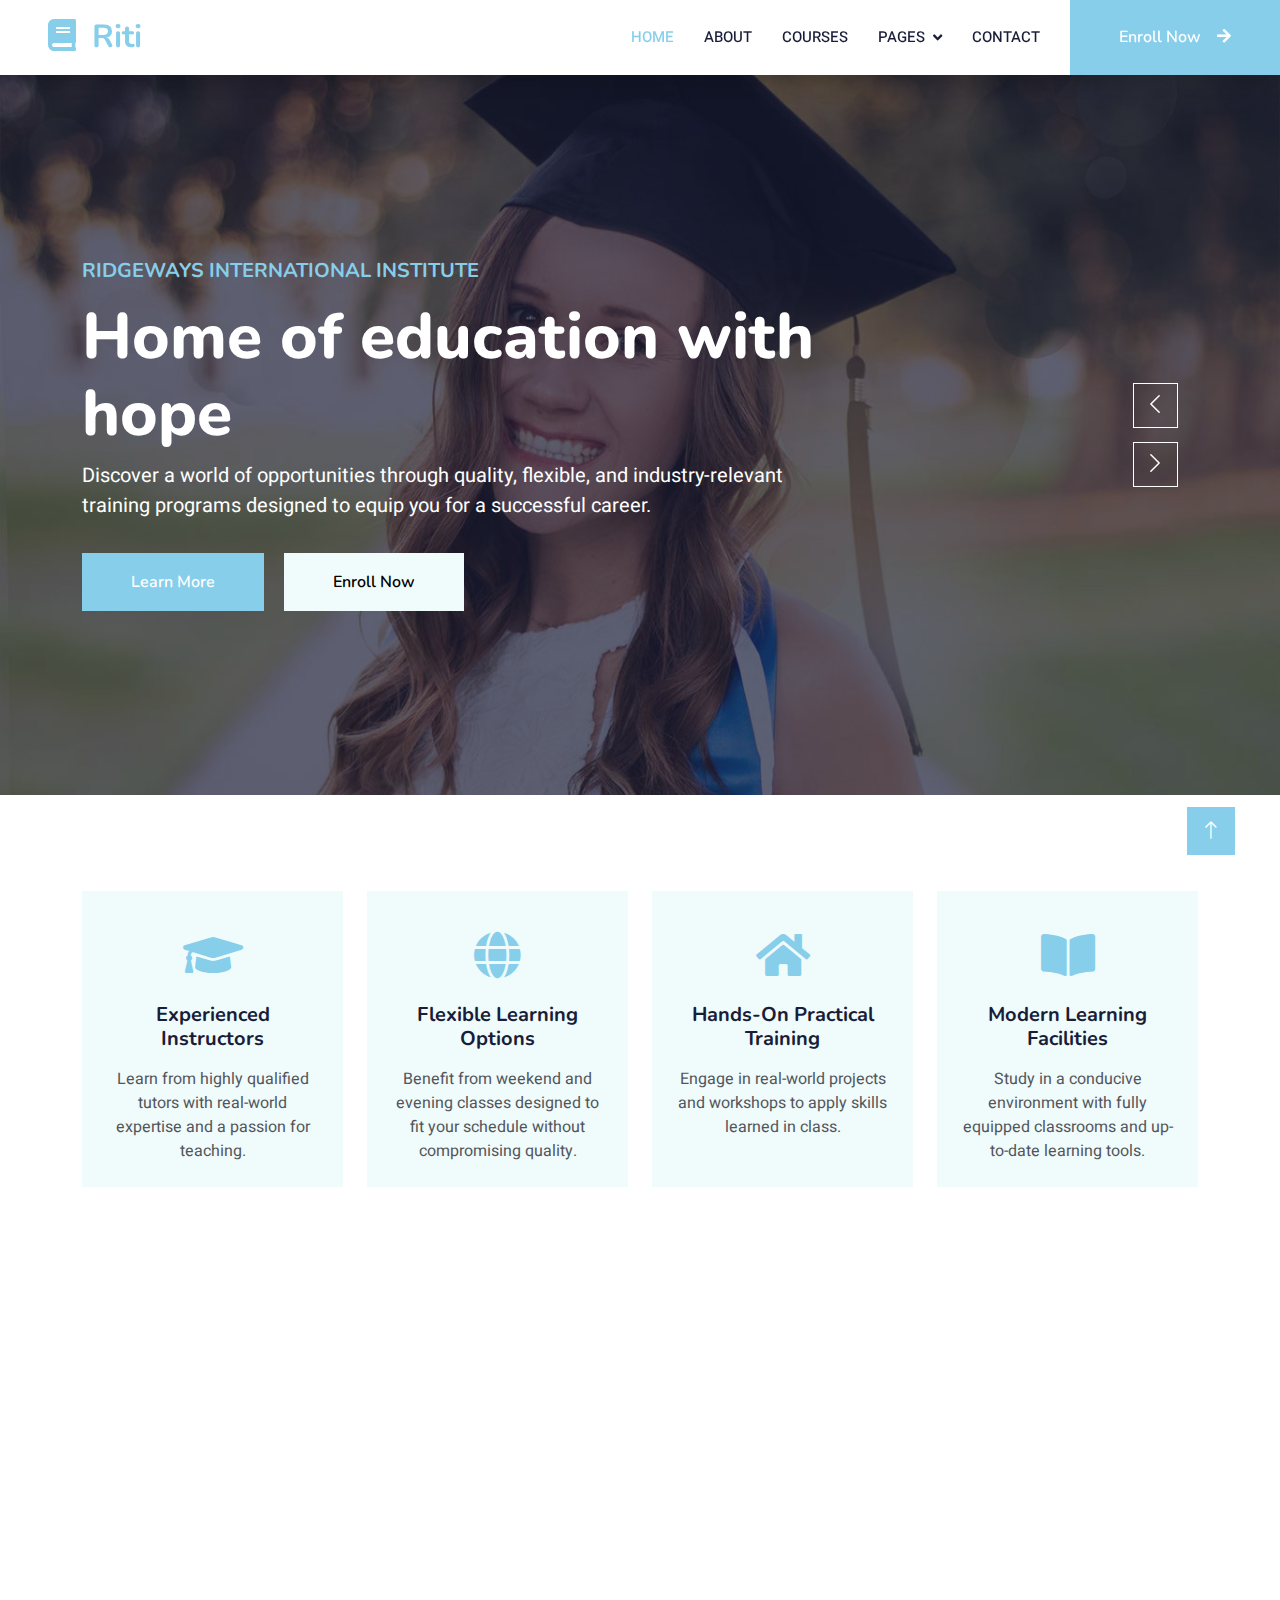
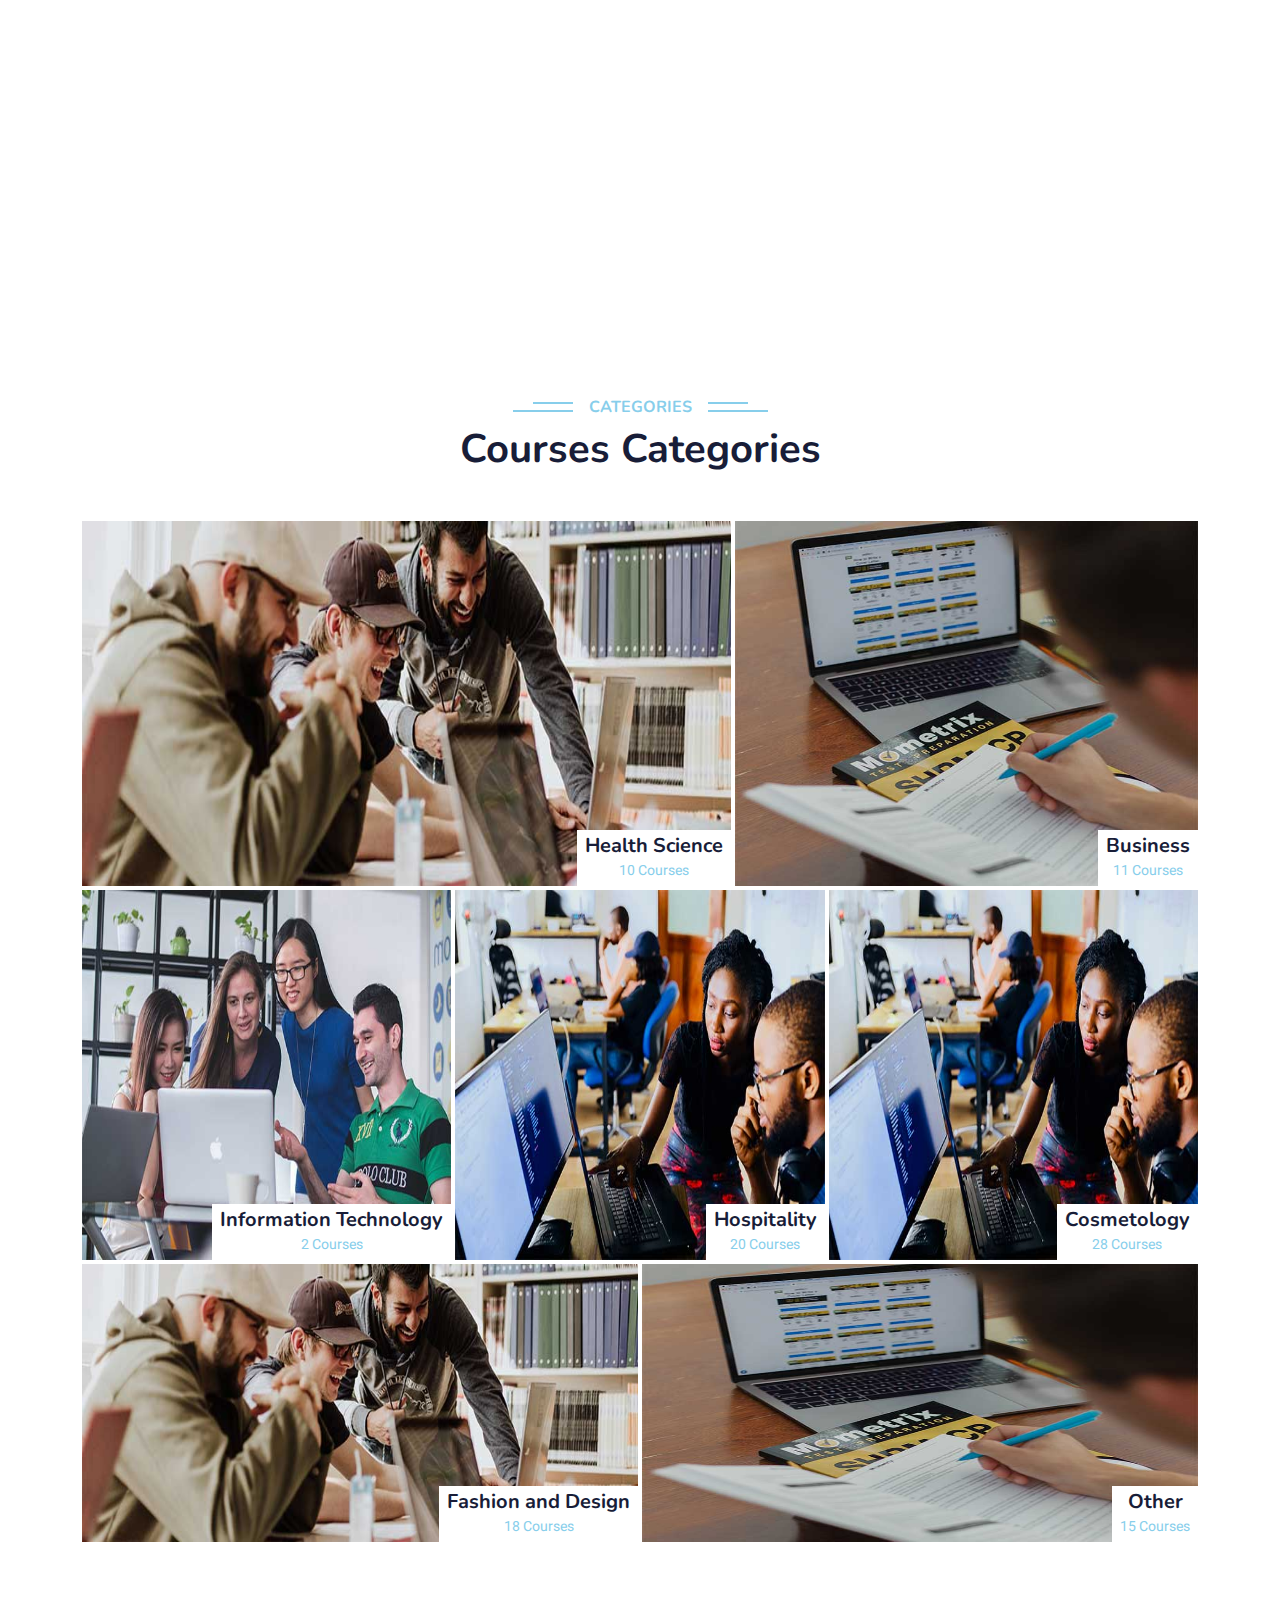
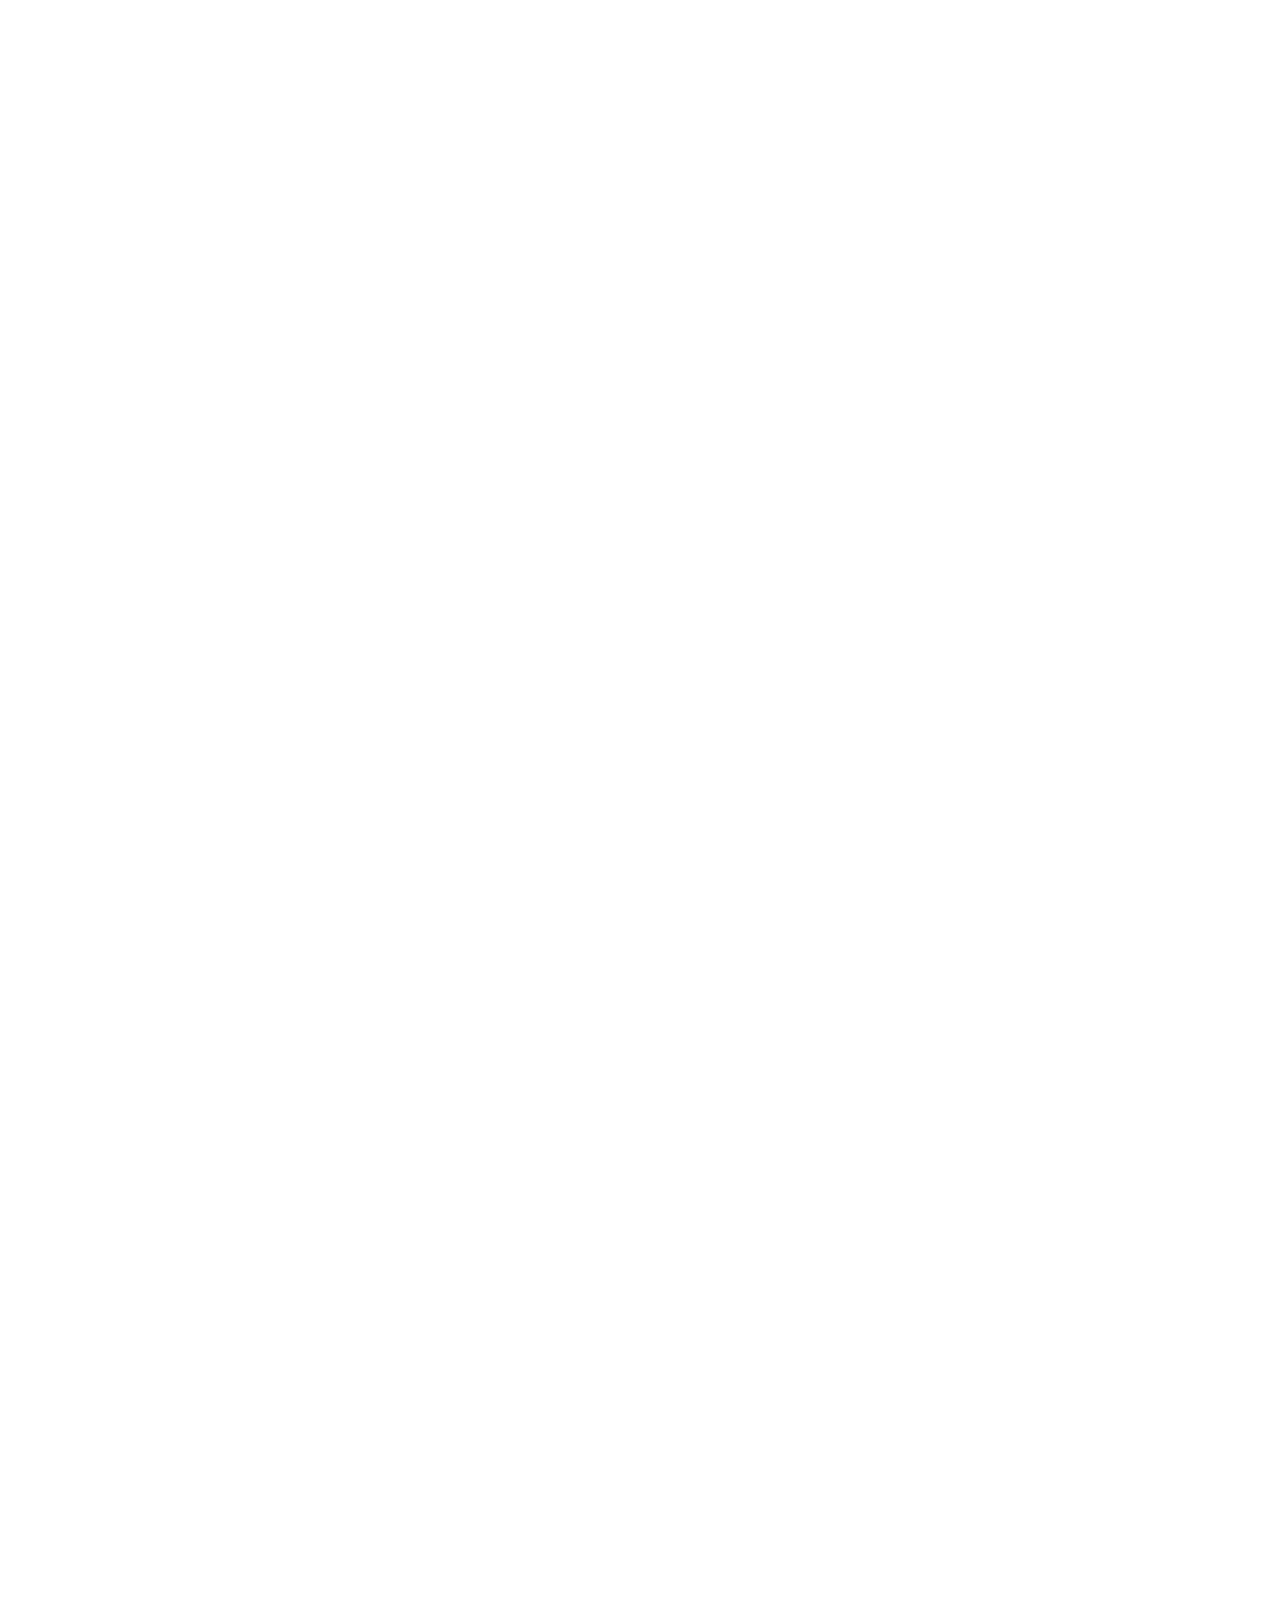
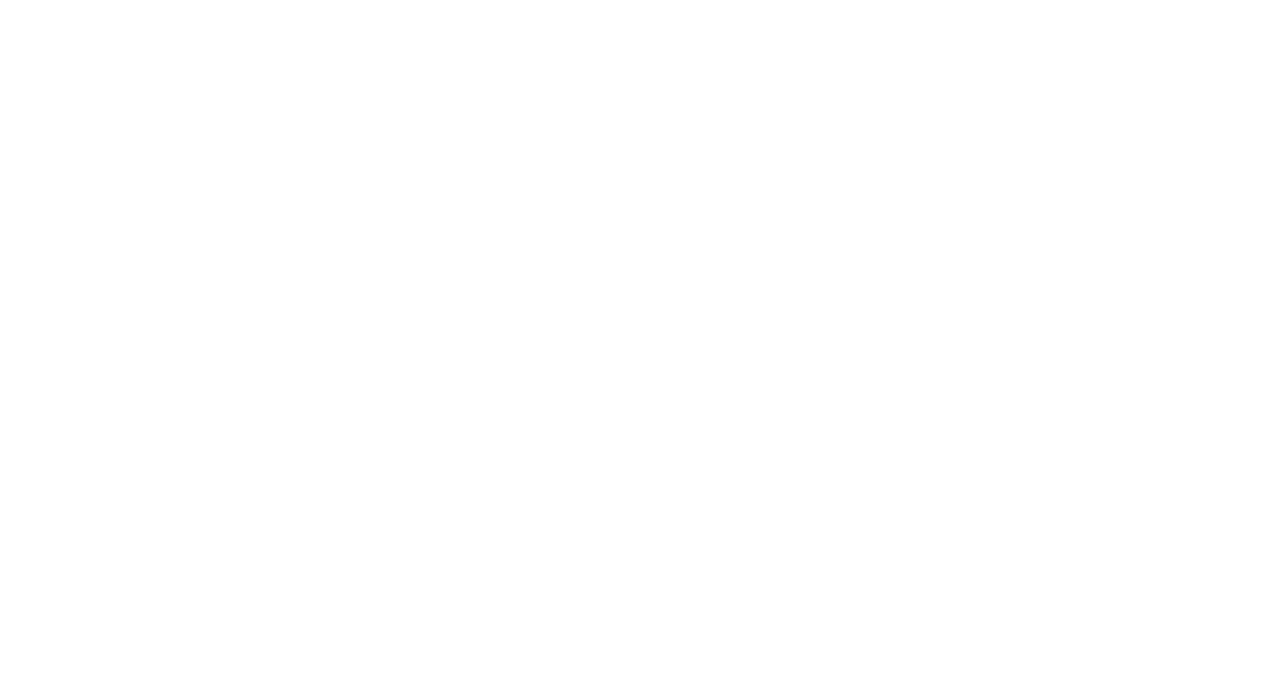
<file: index.html>
<!DOCTYPE html>
<html lang="en">

<head>
    <meta charset="utf-8">
    <title>Ridgeways International Training Institute</title>
    <meta content="width=device-width, initial-scale=1.0" name="viewport">
    <meta content="" name="keywords">
    <meta content="" name="description">

    <!-- Favicon -->
    <link href="img/favicon.ico" rel="icon">

    <!-- Google Web Fonts -->
    <link rel="preconnect" href="https://fonts.googleapis.com">
    <link rel="preconnect" href="https://fonts.gstatic.com" crossorigin>
    <link href="https://fonts.googleapis.com/css2?family=Heebo:wght@400;500;600&family=Nunito:wght@600;700;800&display=swap" rel="stylesheet">

    <!-- Icon Font Stylesheet -->
    <link href="https://cdnjs.cloudflare.com/ajax/libs/font-awesome/5.10.0/css/all.min.css" rel="stylesheet">
    <link href="https://cdn.jsdelivr.net/npm/bootstrap-icons@1.4.1/font/bootstrap-icons.css" rel="stylesheet">

    <!-- Libraries Stylesheet -->
    <link href="lib/animate/animate.min.css" rel="stylesheet">
    <link href="lib/owlcarousel/assets/owl.carousel.min.css" rel="stylesheet">

    <!-- Customized Bootstrap Stylesheet -->
    <link href="css/bootstrap.min.css" rel="stylesheet">

    <!-- Template Stylesheet -->
    <link href="css/style.css" rel="stylesheet">
</head>

<body>
    <!-- Spinner Start -->
    <div id="spinner" class="show bg-white position-fixed translate-middle w-100 vh-100 top-50 start-50 d-flex align-items-center justify-content-center">
        <div class="spinner-border text-primary" style="width: 3rem; height: 3rem;" role="status">
            <span class="sr-only">Loading...</span>
        </div>
    </div>
    <!-- Spinner End -->


    <!-- Navbar Start -->
    <nav class="navbar navbar-expand-lg bg-white navbar-light shadow sticky-top p-0">
        <a href="index.html" class="navbar-brand d-flex align-items-center px-4 px-lg-5">
            <h2 class="m-0 text-primary"><i class="fa fa-book me-3"></i>Riti</h2>
        </a>
        <button type="button" class="navbar-toggler me-4" data-bs-toggle="collapse" data-bs-target="#navbarCollapse">
            <span class="navbar-toggler-icon"></span>
        </button>
        <div class="collapse navbar-collapse" id="navbarCollapse">
            <div class="navbar-nav ms-auto p-4 p-lg-0">
                <a href="index.html" class="nav-item nav-link active">Home</a>
                <a href="about.html" class="nav-item nav-link">About</a>
                <a href="courses.html" class="nav-item nav-link">Courses</a>
                <div class="nav-item dropdown">
                    <a href="#" class="nav-link dropdown-toggle" data-bs-toggle="dropdown">Pages</a>
                    <div class="dropdown-menu fade-down m-0">
                        <a href="team.html" class="dropdown-item">Our Team</a>
                        <a href="testimonial.html" class="dropdown-item">Testimonial</a>
                        <a href="404.html" class="dropdown-item">404 Page</a>
                    </div>
                </div>
                <a href="contact.html" class="nav-item nav-link">Contact</a>
            </div>
            <a href="" class="btn btn-primary py-4 px-lg-5 d-none d-lg-block">Enroll Now<i class="fa fa-arrow-right ms-3"></i></a>
        </div>
    </nav>
    <!-- Navbar End -->


    <!-- Carousel Start -->
    <div class="container-fluid p-0 mb-5">
        <div class="owl-carousel header-carousel position-relative">
            <div class="owl-carousel-item position-relative">
                <img class="img-fluid" src="img/carousel-1.jpg" alt="">
                <div class="position-absolute top-0 start-0 w-100 h-100 d-flex align-items-center" style="background: rgba(24, 29, 56, .7);">
                    <div class="container">
                        <div class="row justify-content-start">
                            <div class="col-sm-10 col-lg-8">
                                <h5 class="text-primary text-uppercase mb-3 animated slideInDown">Ridgeways International Institute</h5>
                                <h1 class="display-3 text-white animated slideInDown">Home of education with hope</h1>
                                <p class="fs-5 text-white mb-4 pb-2">Discover a world of opportunities through quality, flexible, and industry-relevant training programs designed to equip you for a successful career.</p>
                                <a href="" class="btn btn-primary py-md-3 px-md-5 me-3 animated slideInLeft">Learn More</a>
                                <a href="" class="btn btn-light py-md-3 px-md-5 animated slideInRight">Enroll Now</a>
                            </div>
                        </div>
                    </div>
                </div>
            </div>
            <div class="owl-carousel-item position-relative">
                <img class="img-fluid" src="img/carousel-2.jpg" alt="">
                <div class="position-absolute top-0 start-0 w-100 h-100 d-flex align-items-center" style="background: rgba(24, 29, 56, .7);">
                    <div class="container">
                        <div class="row justify-content-start">
                            <div class="col-sm-10 col-lg-8">
                                <h5 class="text-primary text-uppercase mb-3 animated slideInDown">Ridgeways International Institute</h5>
                                <h1 class="display-3 text-white animated slideInDown">Home of education with hope</h1>
                                <p class="fs-5 text-white mb-4 pb-2">Discover a world of opportunities through quality, flexible, and industry-relevant training programs designed to equip you for a successful career.</p>
                                <a href="" class="btn btn-primary py-md-3 px-md-5 me-3 animated slideInLeft">Read More</a>
                                <a href="" class="btn btn-light py-md-3 px-md-5 animated slideInRight">Join Now</a>
                            </div>
                        </div>
                    </div>
                </div>
            </div>
        </div>
    </div>
    <!-- Carousel End -->

    <!-- Service Start -->
    <div class="container-xxl py-5">
        <div class="container">
            <div class="row g-4 d-flex align-items-stretch">
                <div class="col-lg-3 col-sm-6 wow fadeInUp d-flex" data-wow-delay="0.1s">
                    <div class="service-item text-center pt-3 w-100">
                        <div class="p-4 d-flex flex-column h-100">
                            <i class="fa fa-3x fa-graduation-cap text-primary mb-4"></i>
                            <h5 class="mb-3">Experienced Instructors</h5>
                            <p class="mb-0">Learn from highly qualified tutors with real-world expertise and a passion for teaching.</p>
                        </div>
                    </div>
                </div>
                <div class="col-lg-3 col-sm-6 wow fadeInUp d-flex" data-wow-delay="0.3s">
                    <div class="service-item text-center pt-3 w-100">
                        <div class="p-4 d-flex flex-column h-100">
                            <i class="fa fa-3x fa-globe text-primary mb-4"></i>
                            <h5 class="mb-3">Flexible Learning Options</h5>
                            <p class="mb-0">Benefit from weekend and evening classes designed to fit your schedule without compromising quality.</p>
                        </div>
                    </div>
                </div>
                <div class="col-lg-3 col-sm-6 wow fadeInUp d-flex" data-wow-delay="0.5s">
                    <div class="service-item text-center pt-3 w-100">
                        <div class="p-4 d-flex flex-column h-100">
                            <i class="fa fa-3x fa-home text-primary mb-4"></i>
                            <h5 class="mb-3">Hands-On Practical Training</h5>
                            <p class="mb-0">Engage in real-world projects and workshops to apply skills learned in class.</p>
                        </div>
                    </div>
                </div>
                <div class="col-lg-3 col-sm-6 wow fadeInUp d-flex" data-wow-delay="0.7s">
                    <div class="service-item text-center pt-3 w-100">
                        <div class="p-4 d-flex flex-column h-100">
                            <i class="fa fa-3x fa-book-open text-primary mb-4"></i>
                            <h5 class="mb-3">Modern Learning Facilities</h5>
                            <p class="mb-0">Study in a conducive environment with fully equipped classrooms and up-to-date learning tools.</p>
                        </div>
                    </div>
                </div>
            </div>
        </div>
    </div>
    <!-- Service End -->


    <!-- About Start -->
    <div class="container-xxl py-5">
        <div class="container">
            <div class="row g-5">
                <div class="col-lg-6 wow fadeInUp" data-wow-delay="0.1s" style="min-height: 400px;">
                    <div class="position-relative h-100">
                        <img class="img-fluid position-absolute w-100 h-100" src="img/about.jpg" alt="" style="object-fit: cover;">
                    </div>
                </div>
                <div class="col-lg-6 wow fadeInUp" data-wow-delay="0.3s">
                    <h6 class="section-title bg-white text-start text-primary pe-3">About Us</h6>
                    <h1 class="mb-4">Welcome to Ridgeways International Training Institute</h1>
                    <p class="mb-4">Ridgeways International Training Institute is committed to shaping future professionals through high-quality, hands-on training. We provide a supportive environment that fosters academic excellence, personal growth, and practical skill development.

                    </p>
                    <p class="mb-4">With a strong focus on career-oriented programs, our institute equips learners with the knowledge and confidence they need to thrive in today's competitive job market. Whether you're starting your journey or upgrading your skills, Ridgeways is the ideal place to achieve your educational goals.

                    </p>
                    <div class="row gy-2 gx-4 mb-4">
                        <div class="col-sm-6">
                            <p class="mb-0"><i class="fa fa-arrow-right text-primary me-2"></i>Expert Instructors</p>
                        </div>
                        <div class="col-sm-6">
                            <p class="mb-0"><i class="fa fa-arrow-right text-primary me-2"></i>Modern Facilities</p>
                        </div>
                        <div class="col-sm-6">
                            <p class="mb-0"><i class="fa fa-arrow-right text-primary me-2"></i>Certified Programs</p>
                        </div>
                        <div class="col-sm-6">
                            <p class="mb-0"><i class="fa fa-arrow-right text-primary me-2"></i>Practical Training</p>
                        </div>
                        <div class="col-sm-6">
                            <p class="mb-0"><i class="fa fa-arrow-right text-primary me-2"></i>Career Support</p>
                        </div>
                        <div class="col-sm-6">
                            <p class="mb-0"><i class="fa fa-arrow-right text-primary me-2"></i>Career Support</p>
                        </div>
                    </div>
                    <a class="btn btn-primary py-3 px-5 mt-2" href="">Read More</a>
                </div>
            </div>
        </div>
    </div>
    <!-- About End -->


   <!-- Categories Start -->
    <div class="container-xxl py-5 category">
      <div class="container">
        <div class="text-center">
          <h6 class="section-title bg-white text-center text-primary px-3">Categories</h6>
          <h1 class="mb-5">Courses Categories</h1>
        </div>

        <!-- Responsive Grid -->
        <div class="row g-1">
          <!-- Web Design (1st box) -->
          <div class="col-12 col-md-6 col-lg-7">
            <a class="position-relative d-block overflow-hidden h-100" href="#">
              <img class="img-fluid w-100 h-100 object-fit-cover" style="aspect-ratio: 16/9;" src="img/cat-1.jpg" alt="">
              <div class="bg-white text-center position-absolute bottom-0 end-0 py-1 px-2">
                <h5 class="m-0">Health Science</h5>
                <small class="text-primary">10 Courses</small>
              </div>
            </a>
          </div>

          <!-- Big Category (7th one, tall) -->
          <div class="col-12 col-md-6 col-lg-5">
            <a class="position-relative d-block overflow-hidden h-100" href="#">
              <img class="img-fluid w-100 h-100 object-fit-cover" style="aspect-ratio: 4/3;" src="img/cat-4.jpg" alt="">
              <div class="bg-white text-center position-absolute bottom-0 end-0 py-1 px-2">
                <h5 class="m-0">Business</h5>
                <small class="text-primary">11 Courses</small>
              </div>
            </a>
          </div>

          <!-- Rest of the Categories (responsive grid) -->
          <div class="col-12 col-sm-6 col-md-4 col-lg-4">
            <a class="position-relative d-block overflow-hidden" href="#">
              <img class="img-fluid w-100 object-fit-cover" style="aspect-ratio: 1;" src="img/cat-2.jpg" alt="">
              <div class="bg-white text-center position-absolute bottom-0 end-0 py-1 px-2">
                <h5 class="m-0">Information Technology</h5>
                <small class="text-primary">2 Courses</small>
              </div>
            </a>
          </div>

          <div class="col-12 col-sm-6 col-md-4 col-lg-4">
            <a class="position-relative d-block overflow-hidden" href="#">
              <img class="img-fluid w-100 object-fit-cover" style="aspect-ratio: 1;" src="img/cat-3.jpg" alt="">
              <div class="bg-white text-center position-absolute bottom-0 end-0 py-1 px-2">
                <h5 class="m-0">Hospitality</h5>
                <small class="text-primary">20 Courses</small>
              </div>
            </a>
          </div>

          <div class="col-12 col-sm-6 col-md-4 col-lg-4">
            <a class="position-relative d-block overflow-hidden" href="#">
              <img class="img-fluid w-100 object-fit-cover" style="aspect-ratio: 1;" src="img/cat-3.jpg" alt="">
              <div class="bg-white text-center position-absolute bottom-0 end-0 py-1 px-2">
                <h5 class="m-0">Cosmetology</h5>
                <small class="text-primary">28 Courses</small>
              </div>
            </a>
          </div>

          <div class="col-12 col-sm-6 col-md-6 col-lg-6">
            <a class="position-relative d-block overflow-hidden" href="#">
              <img class="img-fluid w-100 object-fit-cover" style="aspect-ratio: 2/1;" src="img/cat-1.jpg" alt="">
              <div class="bg-white text-center position-absolute bottom-0 end-0 py-1 px-2">
                <h5 class="m-0">Fashion and Design</h5>
                <small class="text-primary">18 Courses</small>
              </div>
            </a>
          </div>

          <div class="col-12 col-sm-6 col-md-6 col-lg-6">
            <a class="position-relative d-block overflow-hidden" href="#">
              <img class="img-fluid w-100 object-fit-cover" style="aspect-ratio: 2/1;" src="img/cat-4.jpg" alt="">
              <div class="bg-white text-center position-absolute bottom-0 end-0 py-1 px-2">
                <h5 class="m-0">Other</h5>
                <small class="text-primary">15 Courses</small>
              </div>
            </a>
          </div>
        </div>
      </div>
    </div>


<!-- Categories End -->



    <!-- Courses Start -->
    <div class="container-xxl py-5">
        <div class="container">
            <div class="text-center wow fadeInUp" data-wow-delay="0.1s">
                <h6 class="section-title bg-white text-center text-primary px-3">Courses</h6>
                <h1 class="mb-5">Popular Courses</h1>
            </div>
            <div class="row g-4 justify-content-center">
                <!-- Course 1 -->
                <div class="col-lg-4 col-md-6 d-flex align-items-stretch wow fadeInUp" data-wow-delay="0.1s">
                    <div class="course-item bg-light h-100">
                        <div class="position-relative overflow-hidden">
                            <img class="img-fluid" src="img/course-1.jpg" alt="">
                            <div class="w-100 d-flex justify-content-center position-absolute bottom-0 start-0 mb-4">
                                <a href="#" class="flex-shrink-0 btn btn-sm btn-primary px-3 border-end" style="border-radius: 30px 0 0 30px;">Read More</a>
                                <a href="#" class="flex-shrink-0 btn btn-sm btn-primary px-3" style="border-radius: 0 30px 30px 0;">Join Now</a>
                            </div>
                        </div>
                        <div class="text-center p-4 pb-0">
                            <h3 class="mb-0">Ksh 18,000</h3>
                            <div class="mb-3">
                                <small class="fa fa-star text-primary"></small>
                                <small class="fa fa-star text-primary"></small>
                                <small class="fa fa-star text-primary"></small>
                                <small class="fa fa-star text-primary"></small>
                                <small class="fa fa-star text-primary"></small>
                                <small>(123)</small>
                            </div>
                            <h5 class="mb-4">Computer Applications</h5>
                        </div>
                        <div class="d-flex border-top">
                            <small class="flex-fill text-center border-end py-2"><i class="fa fa-user-tie text-primary me-2"></i>Jane Mwangi</small>
                            <small class="flex-fill text-center border-end py-2"><i class="fa fa-clock text-primary me-2"></i>3 Months</small>
                            <small class="flex-fill text-center py-2"><i class="fa fa-lightbulb text-primary me-2"></i>Certificate</small>
                        </div>
                    </div>
                </div>

                <!-- Course 2 -->
                <div class="col-lg-4 col-md-6 d-flex align-items-stretch wow fadeInUp" data-wow-delay="0.3s">
                    <div class="course-item bg-light h-100">
                        <div class="position-relative overflow-hidden">
                            <img class="img-fluid" src="img/course-2.jpg" alt="">
                            <div class="w-100 d-flex justify-content-center position-absolute bottom-0 start-0 mb-4">
                                <a href="#" class="flex-shrink-0 btn btn-sm btn-primary px-3 border-end" style="border-radius: 30px 0 0 30px;">Read More</a>
                                <a href="#" class="flex-shrink-0 btn btn-sm btn-primary px-3" style="border-radius: 0 30px 30px 0;">Join Now</a>
                            </div>
                        </div>
                        <div class="text-center p-4 pb-0">
                            <h3 class="mb-0">Ksh 35,000</h3>
                            <div class="mb-3">
                                <small class="fa fa-star text-primary"></small>
                                <small class="fa fa-star text-primary"></small>
                                <small class="fa fa-star text-primary"></small>
                                <small class="fa fa-star text-primary"></small>
                                <small class="fa fa-star text-primary"></small>
                                <small>(123)</small>
                            </div>
                            <h5 class="mb-4">Information Technology</h5>
                        </div>
                        <div class="d-flex border-top">
                            <small class="flex-fill text-center border-end py-2"><i class="fa fa-user-tie text-primary me-2"></i>David Otieno</small>
                            <small class="flex-fill text-center border-end py-2"><i class="fa fa-clock text-primary me-2"></i>6 Months</small>
                            <small class="flex-fill text-center py-2"><i class="fa fa-lightbulb text-primary me-2"></i>Diploma</small>
                        </div>
                    </div>
                </div>

                <!-- Course 3 -->
                <div class="col-lg-4 col-md-6 d-flex align-items-stretch wow fadeInUp" data-wow-delay="0.5s">
                    <div class="course-item bg-light h-100">
                        <div class="position-relative overflow-hidden">
                            <img class="img-fluid" src="img/course-3.jpg" alt="">
                            <div class="w-100 d-flex justify-content-center position-absolute bottom-0 start-0 mb-4">
                                <a href="#" class="flex-shrink-0 btn btn-sm btn-primary px-3 border-end" style="border-radius: 30px 0 0 30px;">Read More</a>
                                <a href="#" class="flex-shrink-0 btn btn-sm btn-primary px-3" style="border-radius: 0 30px 30px 0;">Join Now</a>
                            </div>
                        </div>
                        <div class="text-center p-4 pb-0">
                            <h3 class="mb-0">Ksh 12,500</h3>
                            <div class="mb-3">
                                <small class="fa fa-star text-primary"></small>
                                <small class="fa fa-star text-primary"></small>
                                <small class="fa fa-star text-primary"></small>
                                <small class="fa fa-star text-primary"></small>
                                <small class="fa fa-star text-primary"></small>
                                <small>(123)</small>
                            </div>
                            <h5 class="mb-4">Web Design & Development</h5>
                        </div>
                        <div class="d-flex border-top">
                            <small class="flex-fill text-center border-end py-2"><i class="fa fa-user-tie text-primary me-2"></i>Linda Chebet</small>
                            <small class="flex-fill text-center border-end py-2"><i class="fa fa-clock text-primary me-2"></i>1 Month</small>
                            <small class="flex-fill text-center py-2"><i class="fa fa-lightbulb text-primary me-2"></i>Short Course</small>
                        </div>
                    </div>
                </div>
            </div>
        </div>
    </div>
<!-- Courses End -->



    <!-- Team Start -->
    <div class="container-xxl py-5">
        <div class="container">
            <div class="text-center wow fadeInUp" data-wow-delay="0.1s">
                <h6 class="section-title bg-white text-center text-primary px-3">Instructors</h6>
                <h1 class="mb-5">Expert Instructors</h1>
            </div>
            <div class="row g-4">
                <div class="col-lg-3 col-md-6 wow fadeInUp" data-wow-delay="0.1s">
                    <div class="team-item bg-light">
                        <div class="overflow-hidden">
                            <img class="img-fluid" src="img/team-1.jpg" alt="">
                        </div>
                        <div class="position-relative d-flex justify-content-center" style="margin-top: -23px;">
                            <div class="bg-light d-flex justify-content-center pt-2 px-1">
                                <a class="btn btn-sm-square btn-primary mx-1" href=""><i class="fab fa-facebook-f"></i></a>
                                <a class="btn btn-sm-square btn-primary mx-1" href=""><i class="fab fa-twitter"></i></a>
                                <a class="btn btn-sm-square btn-primary mx-1" href=""><i class="fab fa-instagram"></i></a>
                            </div>
                        </div>
                        <div class="text-center p-4">
                            <h5 class="mb-0">John Mwangi</h5>
                            <small>Senior IT Trainer</small>
                        </div>
                    </div>
                </div>
                <div class="col-lg-3 col-md-6 wow fadeInUp" data-wow-delay="0.3s">
                    <div class="team-item bg-light">
                        <div class="overflow-hidden">
                            <img class="img-fluid" src="img/team-2.jpg" alt="">
                        </div>
                        <div class="position-relative d-flex justify-content-center" style="margin-top: -23px;">
                            <div class="bg-light d-flex justify-content-center pt-2 px-1">
                                <a class="btn btn-sm-square btn-primary mx-1" href=""><i class="fab fa-facebook-f"></i></a>
                                <a class="btn btn-sm-square btn-primary mx-1" href=""><i class="fab fa-twitter"></i></a>
                                <a class="btn btn-sm-square btn-primary mx-1" href=""><i class="fab fa-instagram"></i></a>
                            </div>
                        </div>
                        <div class="text-center p-4">
                            <h5 class="mb-0">Mary Achieng</h5>
                            <small> Electrical Tutor</small>
                        </div>
                    </div>
                </div>
                <div class="col-lg-3 col-md-6 wow fadeInUp" data-wow-delay="0.5s">
                    <div class="team-item bg-light">
                        <div class="overflow-hidden">
                            <img class="img-fluid" src="img/team-3.jpg" alt="">
                        </div>
                        <div class="position-relative d-flex justify-content-center" style="margin-top: -23px;">
                            <div class="bg-light d-flex justify-content-center pt-2 px-1">
                                <a class="btn btn-sm-square btn-primary mx-1" href=""><i class="fab fa-facebook-f"></i></a>
                                <a class="btn btn-sm-square btn-primary mx-1" href=""><i class="fab fa-twitter"></i></a>
                                <a class="btn btn-sm-square btn-primary mx-1" href=""><i class="fab fa-instagram"></i></a>
                            </div>
                        </div>
                        <div class="text-center p-4">
                            <h5 class="mb-0">David Otieno</h5>
                            <small>Software Instructor</small>
                        </div>
                    </div>
                </div>
                <div class="col-lg-3 col-md-6 wow fadeInUp" data-wow-delay="0.7s">
                    <div class="team-item bg-light">
                        <div class="overflow-hidden">
                            <img class="img-fluid" src="img/team-4.jpg" alt="">
                        </div>
                        <div class="position-relative d-flex justify-content-center" style="margin-top: -23px;">
                            <div class="bg-light d-flex justify-content-center pt-2 px-1">
                                <a class="btn btn-sm-square btn-primary mx-1" href=""><i class="fab fa-facebook-f"></i></a>
                                <a class="btn btn-sm-square btn-primary mx-1" href=""><i class="fab fa-twitter"></i></a>
                                <a class="btn btn-sm-square btn-primary mx-1" href=""><i class="fab fa-instagram"></i></a>
                            </div>
                        </div>
                        <div class="text-center p-4">
                            <h5 class="mb-0">Sarah Wambui</h5>
                            <small> Business Lecturer</small>
                        </div>
                    </div>
                </div>
            </div>
        </div>
    </div>
    <!-- Team End -->


    <!-- Testimonial Start -->
    <div class="container-xxl py-5 wow fadeInUp" data-wow-delay="0.1s">
        <div class="container">
            <div class="text-center">
                <h6 class="section-title bg-white text-center text-primary px-3">Testimonial</h6>
                <h1 class="mb-5">Our Students Say!</h1>
            </div>
            <div class="owl-carousel testimonial-carousel position-relative">
                <div class="testimonial-item text-center">
                    <img class="border rounded-circle p-2 mx-auto mb-3" src="img/testimonial-1.jpg" style="width: 80px; height: 80px;">
                    <h5 class="mb-0">Grace Mwangi</h5>
                    <p>IT Graduate</p>
                    <div class="testimonial-text bg-light text-center p-4">
                    <p class="mb-0">Ridgeways gave me the confidence and skills I needed to succeed in the tech industry. The hands-on training made all the difference!.</p>
                    </div>
                </div>
                <div class="testimonial-item text-center">
                    <img class="border rounded-circle p-2 mx-auto mb-3" src="img/testimonial-2.jpg" style="width: 80px; height: 80px;">
                    <h5 class="mb-0">Peter Otieno</h5>
                    <p>Electrical Technician</p>
                    <div class="testimonial-text bg-light text-center p-4">
                    <p class="mb-0">The instructors are knowledgeable and supportive. I landed my first job just a month after completing my course.</p>
                    </div>
                </div>
                <div class="testimonial-item text-center">
                    <img class="border rounded-circle p-2 mx-auto mb-3" src="img/testimonial-3.jpg" style="width: 80px; height: 80px;">
                    <h5 class="mb-0">Anita Wanjiku</h5>
                    <p>Business Administrator</p>
                    <div class="testimonial-text bg-light text-center p-4">
                    <p class="mb-0">Flexible class schedules helped me study while working. I loved the practical lessons—they made learning so engaging.</p>
                    </div>
                </div>
                <div class="testimonial-item text-center">
                    <img class="border rounded-circle p-2 mx-auto mb-3" src="img/testimonial-4.jpg" style="width: 80px; height: 80px;">
                    <h5 class="mb-0">Brian Kiptoo</h5>
                    <p>Web Developer</p>
                    <div class="testimonial-text bg-light text-center p-4">
                    <p class="mb-0">From beginner to pro—Ridgeways gave me the foundation I needed. I now build websites confidently for clients.</p>
                    </div>
                </div>
            </div>
        </div>
    </div>
    <!-- Testimonial End -->
        

    <!-- Footer Start -->
    <div class="container-fluid bg-dark text-light footer pt-5 mt-5 wow fadeIn" data-wow-delay="0.1s">
        <div class="container py-5">
            <div class="row g-5">
                <div class="col-lg-3 col-md-6">
                    <h4 class="text-white mb-3">Quick Link</h4>
                    <a class="btn btn-link" href="">About Us</a>
                    <a class="btn btn-link" href="">Contact Us</a>
                    <a class="btn btn-link" href="">Privacy Policy</a>
                    <a class="btn btn-link" href="">Terms & Condition</a>
                    <a class="btn btn-link" href="">FAQs & Help</a>
                </div>
                <div class="col-lg-3 col-md-6">
                    <h4 class="text-white mb-3">Contact</h4>
                    <p class="mb-2"><i class="fa fa-map-marker-alt me-3"></i>Tala Ridge Estate, Murang'a County.</p>
                    <p class="mb-2"><i class="fa fa-phone-alt me-3"></i>+2547 1735 4984</p>
                    <p class="mb-2"><i class="fa fa-envelope me-3"></i>ridgewaysinstitute@gmail.com</p>
                    <div class="d-flex pt-2">
                        <a class="btn btn-outline-light btn-social" href=""><i class="fab fa-twitter"></i></a>
                        <a class="btn btn-outline-light btn-social" href=""><i class="fab fa-facebook-f"></i></a>
                        <a class="btn btn-outline-light btn-social" href=""><i class="fab fa-youtube"></i></a>
                        <a class="btn btn-outline-light btn-social" href=""><i class="fab fa-linkedin-in"></i></a>
                    </div>
                </div>
                <div class="col-lg-3 col-md-6">
                    <h4 class="text-white mb-3">Gallery</h4>
                    <div class="row g-2 pt-2">
                        <div class="col-4">
                            <img class="img-fluid bg-light p-1" src="img/course-1.jpg" alt="">
                        </div>
                        <div class="col-4">
                            <img class="img-fluid bg-light p-1" src="img/course-2.jpg" alt="">
                        </div>
                        <div class="col-4">
                            <img class="img-fluid bg-light p-1" src="img/course-3.jpg" alt="">
                        </div>
                        <div class="col-4">
                            <img class="img-fluid bg-light p-1" src="img/course-2.jpg" alt="">
                        </div>
                        <div class="col-4">
                            <img class="img-fluid bg-light p-1" src="img/course-3.jpg" alt="">
                        </div>
                        <div class="col-4">
                            <img class="img-fluid bg-light p-1" src="img/course-1.jpg" alt="">
                        </div>
                    </div>
                </div>
                <div class="col-lg-3 col-md-6">
                    <h4 class="text-white mb-3">Newsletter</h4>
                    <p>Subscribe to our Newsletterto get latest news and updates.</p>
                    <div class="position-relative mx-auto" style="max-width: 400px;">
                        <input class="form-control border-0 w-100 py-3 ps-4 pe-5" type="text" placeholder="Your email">
                        <button type="button" class="btn btn-primary py-2 position-absolute top-0 end-0 mt-2 me-2">SignUp</button>
                    </div>
                </div>
            </div>
        </div>
        <div class="container">
            <div class="copyright">
                <div class="row">
                    <div class="col-md-6 text-center text-md-start mb-3 mb-md-0">
                        &copy; <a class="border-bottom" href="#">RIGWAYS INTERNATIONAL TRAINING INSTITUTE</a>, All Right Reserved.                        
                    </div>
                    <div class="col-md-6 text-center text-md-end">
                        <div class="footer-menu">
                            <a href="">Home</a>
                            <a href="">Cookies</a>
                            <a href="">Help</a>
                            <a href="">FQAs</a>
                        </div>
                    </div>
                </div>
            </div>
        </div>
    </div>
    <!-- Footer End -->


    <!-- Back to Top -->
    <a href="#" class="btn btn-lg btn-primary btn-lg-square back-to-top"><i class="bi bi-arrow-up"></i></a>


    <!-- JavaScript Libraries -->
    <script src="https://code.jquery.com/jquery-3.4.1.min.js"></script>
    <script src="https://cdn.jsdelivr.net/npm/bootstrap@5.0.0/dist/js/bootstrap.bundle.min.js"></script>
    <script src="lib/wow/wow.min.js"></script>
    <script src="lib/easing/easing.min.js"></script>
    <script src="lib/waypoints/waypoints.min.js"></script>
    <script src="lib/owlcarousel/owl.carousel.min.js"></script>

    <!-- Template Javascript -->
    <script src="js/main.js"></script>
</body>

</html>
</file>
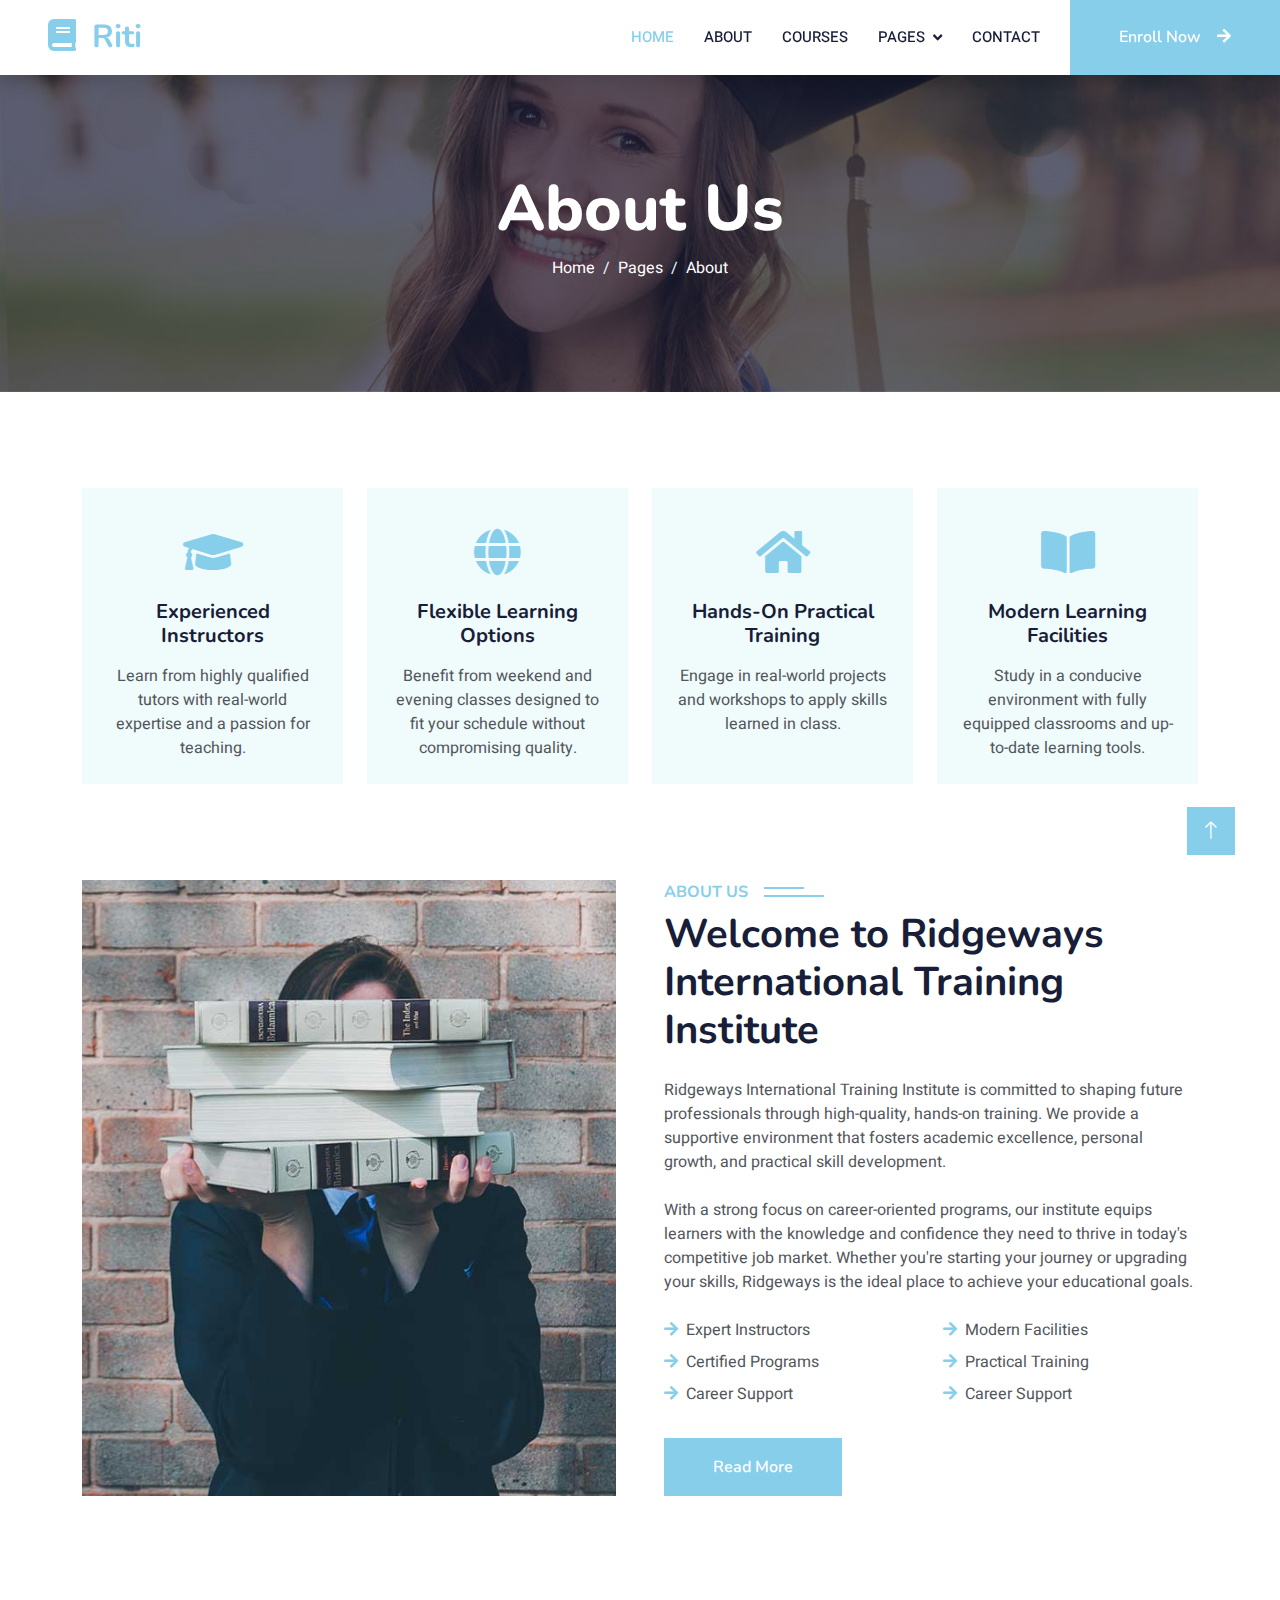
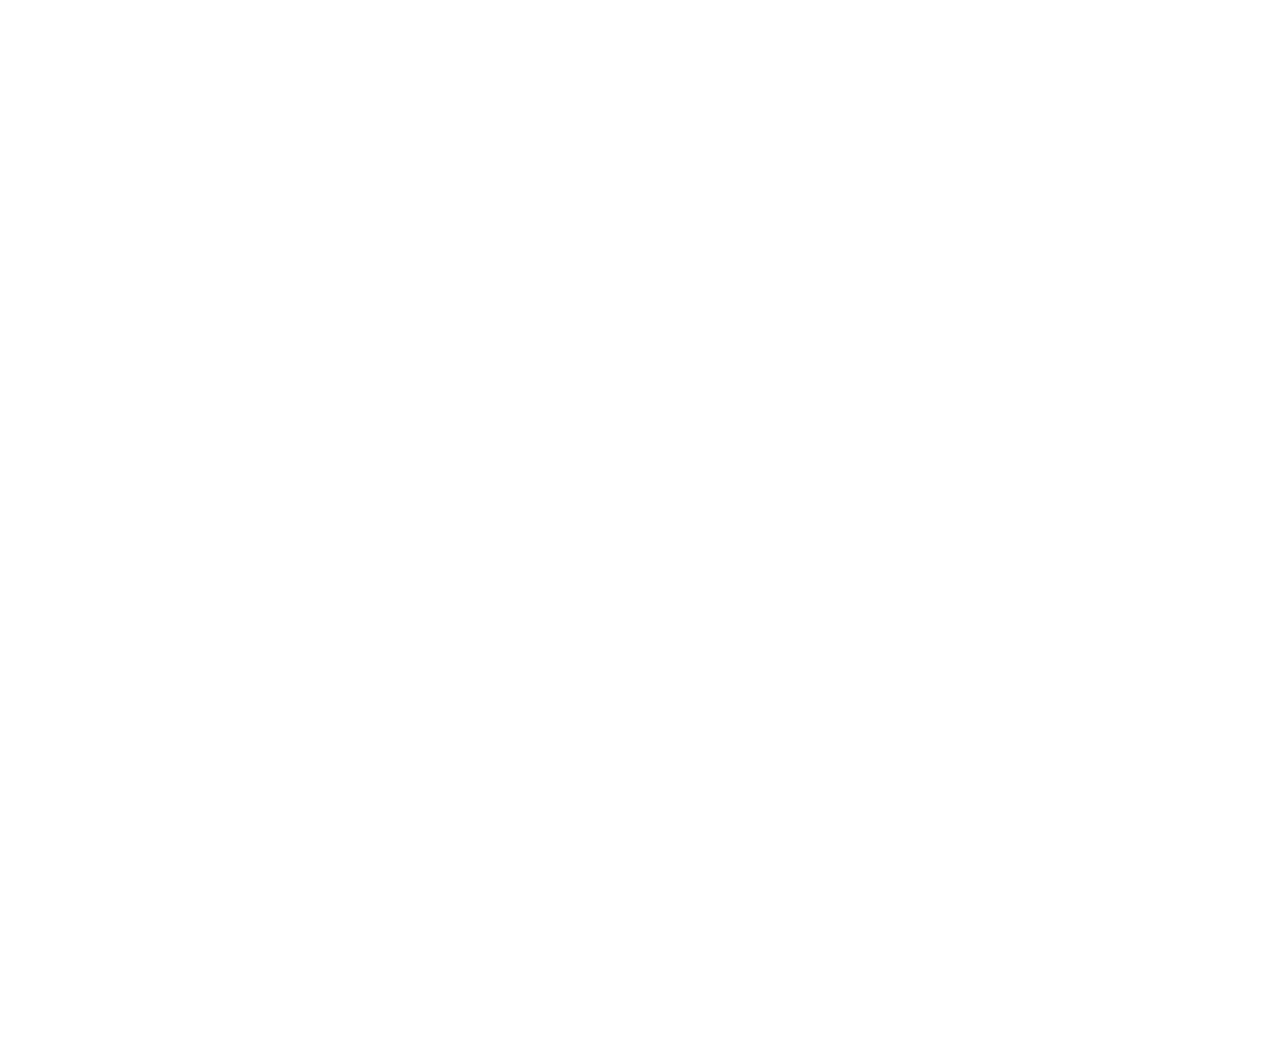
<file: about.html>
<!DOCTYPE html>
<html lang="en">

<head>
    <meta charset="utf-8">
    <title>About - Ridgeways International Training Institute</title>
    <meta content="width=device-width, initial-scale=1.0" name="viewport">
    <meta content="" name="keywords">
    <meta content="" name="description">

    <!-- Favicon -->
    <link href="img/favicon.ico" rel="icon">

    <!-- Google Web Fonts -->
    <link rel="preconnect" href="https://fonts.googleapis.com">
    <link rel="preconnect" href="https://fonts.gstatic.com" crossorigin>
    <link href="https://fonts.googleapis.com/css2?family=Heebo:wght@400;500;600&family=Nunito:wght@600;700;800&display=swap" rel="stylesheet">

    <!-- Icon Font Stylesheet -->
    <link href="https://cdnjs.cloudflare.com/ajax/libs/font-awesome/5.10.0/css/all.min.css" rel="stylesheet">
    <link href="https://cdn.jsdelivr.net/npm/bootstrap-icons@1.4.1/font/bootstrap-icons.css" rel="stylesheet">

    <!-- Libraries Stylesheet -->
    <link href="lib/animate/animate.min.css" rel="stylesheet">
    <link href="lib/owlcarousel/assets/owl.carousel.min.css" rel="stylesheet">

    <!-- Customized Bootstrap Stylesheet -->
    <link href="css/bootstrap.min.css" rel="stylesheet">

    <!-- Template Stylesheet -->
    <link href="css/style.css" rel="stylesheet">
</head>

<body>
    <!-- Spinner Start -->
    <div id="spinner" class="show bg-white position-fixed translate-middle w-100 vh-100 top-50 start-50 d-flex align-items-center justify-content-center">
        <div class="spinner-border text-primary" style="width: 3rem; height: 3rem;" role="status">
            <span class="sr-only">Loading...</span>
        </div>
    </div>
    <!-- Spinner End -->


    <!-- Navbar Start -->
    <nav class="navbar navbar-expand-lg bg-white navbar-light shadow sticky-top p-0">
        <a href="index.html" class="navbar-brand d-flex align-items-center px-4 px-lg-5">
            <h2 class="m-0 text-primary"><i class="fa fa-book me-3"></i>Riti</h2>
        </a>
        <button type="button" class="navbar-toggler me-4" data-bs-toggle="collapse" data-bs-target="#navbarCollapse">
            <span class="navbar-toggler-icon"></span>
        </button>
        <div class="collapse navbar-collapse" id="navbarCollapse">
            <div class="navbar-nav ms-auto p-4 p-lg-0">
                <a href="index.html" class="nav-item nav-link active">Home</a>
                <a href="about.html" class="nav-item nav-link">About</a>
                <a href="courses.html" class="nav-item nav-link">Courses</a>
                <div class="nav-item dropdown">
                    <a href="#" class="nav-link dropdown-toggle" data-bs-toggle="dropdown">Pages</a>
                    <div class="dropdown-menu fade-down m-0">
                        <a href="team.html" class="dropdown-item">Our Team</a>
                        <a href="testimonial.html" class="dropdown-item">Testimonial</a>
                        <a href="404.html" class="dropdown-item">404 Page</a>
                    </div>
                </div>
                <a href="contact.html" class="nav-item nav-link">Contact</a>
            </div>
            <a href="" class="btn btn-primary py-4 px-lg-5 d-none d-lg-block">Enroll Now<i class="fa fa-arrow-right ms-3"></i></a>
        </div>
    </nav>
    <!-- Navbar End -->


    <!-- Header Start -->
    <div class="container-fluid bg-primary py-5 mb-5 page-header">
        <div class="container py-5">
            <div class="row justify-content-center">
                <div class="col-lg-10 text-center">
                    <h1 class="display-3 text-white animated slideInDown">About Us</h1>
                    <nav aria-label="breadcrumb">
                        <ol class="breadcrumb justify-content-center">
                            <li class="breadcrumb-item"><a class="text-white" href="#">Home</a></li>
                            <li class="breadcrumb-item"><a class="text-white" href="#">Pages</a></li>
                            <li class="breadcrumb-item text-white active" aria-current="page">About</li>
                        </ol>
                    </nav>
                </div>
            </div>
        </div>
    </div>
    <!-- Header End -->

 <!-- Service Start -->
    <div class="container-xxl py-5">
        <div class="container">
            <div class="row g-4 d-flex align-items-stretch">
                <div class="col-lg-3 col-sm-6 wow fadeInUp d-flex" data-wow-delay="0.1s">
                    <div class="service-item text-center pt-3 w-100">
                        <div class="p-4 d-flex flex-column h-100">
                            <i class="fa fa-3x fa-graduation-cap text-primary mb-4"></i>
                            <h5 class="mb-3">Experienced Instructors</h5>
                            <p class="mb-0">Learn from highly qualified tutors with real-world expertise and a passion for teaching.</p>
                        </div>
                    </div>
                </div>
                <div class="col-lg-3 col-sm-6 wow fadeInUp d-flex" data-wow-delay="0.3s">
                    <div class="service-item text-center pt-3 w-100">
                        <div class="p-4 d-flex flex-column h-100">
                            <i class="fa fa-3x fa-globe text-primary mb-4"></i>
                            <h5 class="mb-3">Flexible Learning Options</h5>
                            <p class="mb-0">Benefit from weekend and evening classes designed to fit your schedule without compromising quality.</p>
                        </div>
                    </div>
                </div>
                <div class="col-lg-3 col-sm-6 wow fadeInUp d-flex" data-wow-delay="0.5s">
                    <div class="service-item text-center pt-3 w-100">
                        <div class="p-4 d-flex flex-column h-100">
                            <i class="fa fa-3x fa-home text-primary mb-4"></i>
                            <h5 class="mb-3">Hands-On Practical Training</h5>
                            <p class="mb-0">Engage in real-world projects and workshops to apply skills learned in class.</p>
                        </div>
                    </div>
                </div>
                <div class="col-lg-3 col-sm-6 wow fadeInUp d-flex" data-wow-delay="0.7s">
                    <div class="service-item text-center pt-3 w-100">
                        <div class="p-4 d-flex flex-column h-100">
                            <i class="fa fa-3x fa-book-open text-primary mb-4"></i>
                            <h5 class="mb-3">Modern Learning Facilities</h5>
                            <p class="mb-0">Study in a conducive environment with fully equipped classrooms and up-to-date learning tools.</p>
                        </div>
                    </div>
                </div>
            </div>
        </div>
    </div>
    <!-- Service End -->


    <!-- About Start -->
    <div class="container-xxl py-5">
        <div class="container">
            <div class="row g-5">
                <div class="col-lg-6 wow fadeInUp" data-wow-delay="0.1s" style="min-height: 400px;">
                    <div class="position-relative h-100">
                        <img class="img-fluid position-absolute w-100 h-100" src="img/about.jpg" alt="" style="object-fit: cover;">
                    </div>
                </div>
                <div class="col-lg-6 wow fadeInUp" data-wow-delay="0.3s">
                    <h6 class="section-title bg-white text-start text-primary pe-3">About Us</h6>
                    <h1 class="mb-4">Welcome to Ridgeways International Training Institute</h1>
                    <p class="mb-4">Ridgeways International Training Institute is committed to shaping future professionals through high-quality, hands-on training. We provide a supportive environment that fosters academic excellence, personal growth, and practical skill development.

                    </p>
                    <p class="mb-4">With a strong focus on career-oriented programs, our institute equips learners with the knowledge and confidence they need to thrive in today's competitive job market. Whether you're starting your journey or upgrading your skills, Ridgeways is the ideal place to achieve your educational goals.

                    </p>
                    <div class="row gy-2 gx-4 mb-4">
                        <div class="col-sm-6">
                            <p class="mb-0"><i class="fa fa-arrow-right text-primary me-2"></i>Expert Instructors</p>
                        </div>
                        <div class="col-sm-6">
                            <p class="mb-0"><i class="fa fa-arrow-right text-primary me-2"></i>Modern Facilities</p>
                        </div>
                        <div class="col-sm-6">
                            <p class="mb-0"><i class="fa fa-arrow-right text-primary me-2"></i>Certified Programs</p>
                        </div>
                        <div class="col-sm-6">
                            <p class="mb-0"><i class="fa fa-arrow-right text-primary me-2"></i>Practical Training</p>
                        </div>
                        <div class="col-sm-6">
                            <p class="mb-0"><i class="fa fa-arrow-right text-primary me-2"></i>Career Support</p>
                        </div>
                        <div class="col-sm-6">
                            <p class="mb-0"><i class="fa fa-arrow-right text-primary me-2"></i>Career Support</p>
                        </div>
                    </div>
                    <a class="btn btn-primary py-3 px-5 mt-2" href="">Read More</a>
                </div>
            </div>
        </div>
    </div>
    <!-- About End -->



    <!-- Team Start -->
    <div class="container-xxl py-5">
        <div class="container">
            <div class="text-center wow fadeInUp" data-wow-delay="0.1s">
                <h6 class="section-title bg-white text-center text-primary px-3">Instructors</h6>
                <h1 class="mb-5">Expert Instructors</h1>
            </div>
            <div class="row g-4">
                <div class="col-lg-3 col-md-6 wow fadeInUp" data-wow-delay="0.1s">
                    <div class="team-item bg-light">
                        <div class="overflow-hidden">
                            <img class="img-fluid" src="img/team-1.jpg" alt="">
                        </div>
                        <div class="position-relative d-flex justify-content-center" style="margin-top: -23px;">
                            <div class="bg-light d-flex justify-content-center pt-2 px-1">
                                <a class="btn btn-sm-square btn-primary mx-1" href=""><i class="fab fa-facebook-f"></i></a>
                                <a class="btn btn-sm-square btn-primary mx-1" href=""><i class="fab fa-twitter"></i></a>
                                <a class="btn btn-sm-square btn-primary mx-1" href=""><i class="fab fa-instagram"></i></a>
                            </div>
                        </div>
                        <div class="text-center p-4">
                            <h5 class="mb-0">John Mwangi</h5>
                            <small>Senior IT Trainer</small>
                        </div>
                    </div>
                </div>
                <div class="col-lg-3 col-md-6 wow fadeInUp" data-wow-delay="0.3s">
                    <div class="team-item bg-light">
                        <div class="overflow-hidden">
                            <img class="img-fluid" src="img/team-2.jpg" alt="">
                        </div>
                        <div class="position-relative d-flex justify-content-center" style="margin-top: -23px;">
                            <div class="bg-light d-flex justify-content-center pt-2 px-1">
                                <a class="btn btn-sm-square btn-primary mx-1" href=""><i class="fab fa-facebook-f"></i></a>
                                <a class="btn btn-sm-square btn-primary mx-1" href=""><i class="fab fa-twitter"></i></a>
                                <a class="btn btn-sm-square btn-primary mx-1" href=""><i class="fab fa-instagram"></i></a>
                            </div>
                        </div>
                        <div class="text-center p-4">
                            <h5 class="mb-0">Mary Achieng</h5>
                            <small> Electrical Tutor</small>
                        </div>
                    </div>
                </div>
                <div class="col-lg-3 col-md-6 wow fadeInUp" data-wow-delay="0.5s">
                    <div class="team-item bg-light">
                        <div class="overflow-hidden">
                            <img class="img-fluid" src="img/team-3.jpg" alt="">
                        </div>
                        <div class="position-relative d-flex justify-content-center" style="margin-top: -23px;">
                            <div class="bg-light d-flex justify-content-center pt-2 px-1">
                                <a class="btn btn-sm-square btn-primary mx-1" href=""><i class="fab fa-facebook-f"></i></a>
                                <a class="btn btn-sm-square btn-primary mx-1" href=""><i class="fab fa-twitter"></i></a>
                                <a class="btn btn-sm-square btn-primary mx-1" href=""><i class="fab fa-instagram"></i></a>
                            </div>
                        </div>
                        <div class="text-center p-4">
                            <h5 class="mb-0">David Otieno</h5>
                            <small>Software Instructor</small>
                        </div>
                    </div>
                </div>
                <div class="col-lg-3 col-md-6 wow fadeInUp" data-wow-delay="0.7s">
                    <div class="team-item bg-light">
                        <div class="overflow-hidden">
                            <img class="img-fluid" src="img/team-4.jpg" alt="">
                        </div>
                        <div class="position-relative d-flex justify-content-center" style="margin-top: -23px;">
                            <div class="bg-light d-flex justify-content-center pt-2 px-1">
                                <a class="btn btn-sm-square btn-primary mx-1" href=""><i class="fab fa-facebook-f"></i></a>
                                <a class="btn btn-sm-square btn-primary mx-1" href=""><i class="fab fa-twitter"></i></a>
                                <a class="btn btn-sm-square btn-primary mx-1" href=""><i class="fab fa-instagram"></i></a>
                            </div>
                        </div>
                        <div class="text-center p-4">
                            <h5 class="mb-0">Sarah Wambui</h5>
                            <small> Business Lecturer</small>
                        </div>
                    </div>
                </div>
            </div>
        </div>
    </div>
    <!-- Team End -->


    <!-- Footer Start -->
    <div class="container-fluid bg-dark text-light footer pt-5 mt-5 wow fadeIn" data-wow-delay="0.1s">
        <div class="container py-5">
            <div class="row g-5">
                <div class="col-lg-3 col-md-6">
                    <h4 class="text-white mb-3">Quick Link</h4>
                    <a class="btn btn-link" href="">About Us</a>
                    <a class="btn btn-link" href="">Contact Us</a>
                    <a class="btn btn-link" href="">Privacy Policy</a>
                    <a class="btn btn-link" href="">Terms & Condition</a>
                    <a class="btn btn-link" href="">FAQs & Help</a>
                </div>
                <div class="col-lg-3 col-md-6">
                    <h4 class="text-white mb-3">Contact</h4>
                    <p class="mb-2"><i class="fa fa-map-marker-alt me-3"></i>Tala Ridge Estate, Murang'a County.</p>
                    <p class="mb-2"><i class="fa fa-phone-alt me-3"></i>+2547 1735 4984</p>
                    <p class="mb-2"><i class="fa fa-envelope me-3"></i>ridgewaysinstitute@gmail.com</p>
                    <div class="d-flex pt-2">
                        <a class="btn btn-outline-light btn-social" href=""><i class="fab fa-twitter"></i></a>
                        <a class="btn btn-outline-light btn-social" href=""><i class="fab fa-facebook-f"></i></a>
                        <a class="btn btn-outline-light btn-social" href=""><i class="fab fa-youtube"></i></a>
                        <a class="btn btn-outline-light btn-social" href=""><i class="fab fa-linkedin-in"></i></a>
                    </div>
                </div>
                <div class="col-lg-3 col-md-6">
                    <h4 class="text-white mb-3">Gallery</h4>
                    <div class="row g-2 pt-2">
                        <div class="col-4">
                            <img class="img-fluid bg-light p-1" src="img/course-1.jpg" alt="">
                        </div>
                        <div class="col-4">
                            <img class="img-fluid bg-light p-1" src="img/course-2.jpg" alt="">
                        </div>
                        <div class="col-4">
                            <img class="img-fluid bg-light p-1" src="img/course-3.jpg" alt="">
                        </div>
                        <div class="col-4">
                            <img class="img-fluid bg-light p-1" src="img/course-2.jpg" alt="">
                        </div>
                        <div class="col-4">
                            <img class="img-fluid bg-light p-1" src="img/course-3.jpg" alt="">
                        </div>
                        <div class="col-4">
                            <img class="img-fluid bg-light p-1" src="img/course-1.jpg" alt="">
                        </div>
                    </div>
                </div>
                <div class="col-lg-3 col-md-6">
                    <h4 class="text-white mb-3">Newsletter</h4>
                    <p>Subscribe to our Newsletterto get latest news and updates.</p>
                    <div class="position-relative mx-auto" style="max-width: 400px;">
                        <input class="form-control border-0 w-100 py-3 ps-4 pe-5" type="text" placeholder="Your email">
                        <button type="button" class="btn btn-primary py-2 position-absolute top-0 end-0 mt-2 me-2">SignUp</button>
                    </div>
                </div>
            </div>
        </div>
        <div class="container">
            <div class="copyright">
                <div class="row">
                    <div class="col-md-6 text-center text-md-start mb-3 mb-md-0">
                        &copy; <a class="border-bottom" href="#">RIGWAYS INTERNATIONAL TRAINING INSTITUTE</a>, All Right Reserved.                        
                    </div>
                    <div class="col-md-6 text-center text-md-end">
                        <div class="footer-menu">
                            <a href="">Home</a>
                            <a href="">Cookies</a>
                            <a href="">Help</a>
                            <a href="">FQAs</a>
                        </div>
                    </div>
                </div>
            </div>
        </div>
    </div>
    <!-- Footer End -->
    <!-- Footer End -->


    <!-- Back to Top -->
    <a href="#" class="btn btn-lg btn-primary btn-lg-square back-to-top"><i class="bi bi-arrow-up"></i></a>


    <!-- JavaScript Libraries -->
    <script src="https://code.jquery.com/jquery-3.4.1.min.js"></script>
    <script src="https://cdn.jsdelivr.net/npm/bootstrap@5.0.0/dist/js/bootstrap.bundle.min.js"></script>
    <script src="lib/wow/wow.min.js"></script>
    <script src="lib/easing/easing.min.js"></script>
    <script src="lib/waypoints/waypoints.min.js"></script>
    <script src="lib/owlcarousel/owl.carousel.min.js"></script>

    <!-- Template Javascript -->
    <script src="js/main.js"></script>
</body>

</html>
</file>
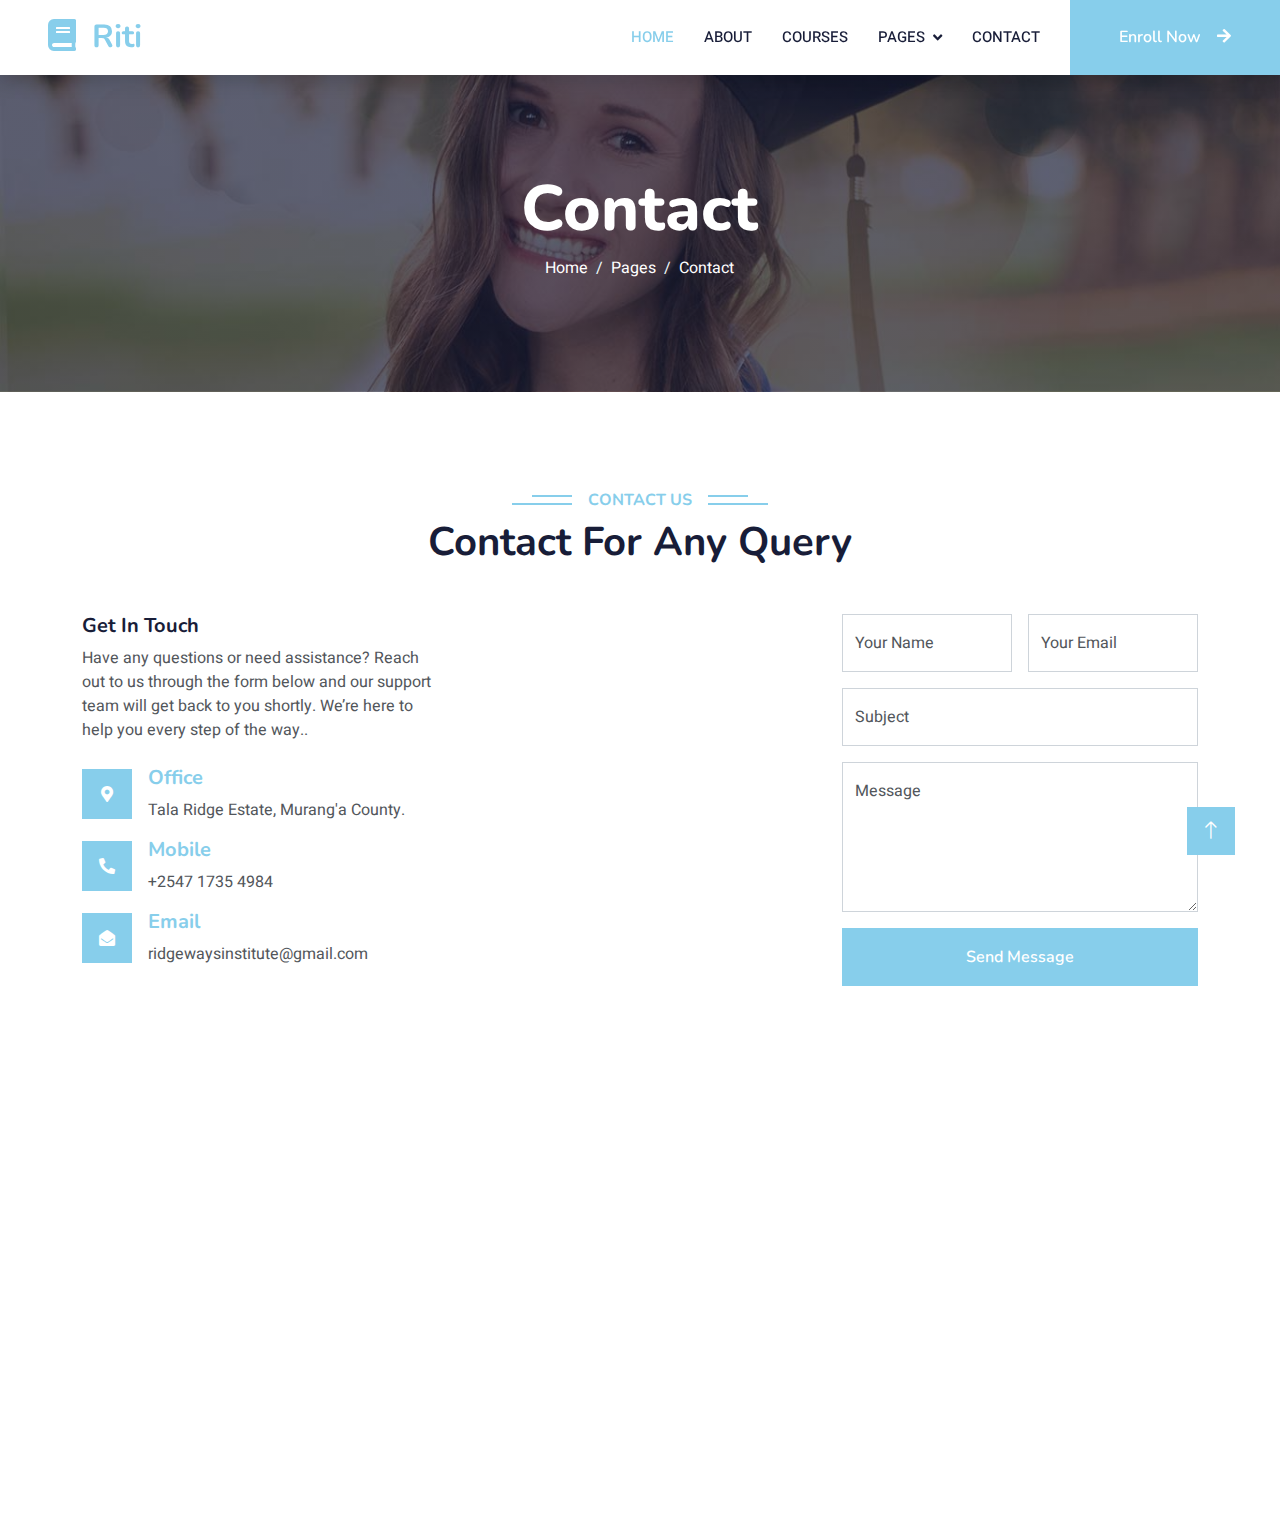
<file: contact.html>
<!DOCTYPE html>
<html lang="en">

<head>
    <meta charset="utf-8">
    <title>eLEARNING - eLearning HTML Template</title>
    <meta content="width=device-width, initial-scale=1.0" name="viewport">
    <meta content="" name="keywords">
    <meta content="" name="description">

    <!-- Favicon -->
    <link href="img/favicon.ico" rel="icon">

    <!-- Google Web Fonts -->
    <link rel="preconnect" href="https://fonts.googleapis.com">
    <link rel="preconnect" href="https://fonts.gstatic.com" crossorigin>
    <link href="https://fonts.googleapis.com/css2?family=Heebo:wght@400;500;600&family=Nunito:wght@600;700;800&display=swap" rel="stylesheet">

    <!-- Icon Font Stylesheet -->
    <link href="https://cdnjs.cloudflare.com/ajax/libs/font-awesome/5.10.0/css/all.min.css" rel="stylesheet">
    <link href="https://cdn.jsdelivr.net/npm/bootstrap-icons@1.4.1/font/bootstrap-icons.css" rel="stylesheet">

    <!-- Libraries Stylesheet -->
    <link href="lib/animate/animate.min.css" rel="stylesheet">
    <link href="lib/owlcarousel/assets/owl.carousel.min.css" rel="stylesheet">

    <!-- Customized Bootstrap Stylesheet -->
    <link href="css/bootstrap.min.css" rel="stylesheet">

    <!-- Template Stylesheet -->
    <link href="css/style.css" rel="stylesheet">
</head>

<body>
    <!-- Spinner Start -->
    <div id="spinner" class="show bg-white position-fixed translate-middle w-100 vh-100 top-50 start-50 d-flex align-items-center justify-content-center">
        <div class="spinner-border text-primary" style="width: 3rem; height: 3rem;" role="status">
            <span class="sr-only">Loading...</span>
        </div>
    </div>
    <!-- Spinner End -->


     <!-- Navbar Start -->
    <nav class="navbar navbar-expand-lg bg-white navbar-light shadow sticky-top p-0">
        <a href="index.html" class="navbar-brand d-flex align-items-center px-4 px-lg-5">
            <h2 class="m-0 text-primary"><i class="fa fa-book me-3"></i>Riti</h2>
        </a>
        <button type="button" class="navbar-toggler me-4" data-bs-toggle="collapse" data-bs-target="#navbarCollapse">
            <span class="navbar-toggler-icon"></span>
        </button>
        <div class="collapse navbar-collapse" id="navbarCollapse">
            <div class="navbar-nav ms-auto p-4 p-lg-0">
                <a href="index.html" class="nav-item nav-link active">Home</a>
                <a href="about.html" class="nav-item nav-link">About</a>
                <a href="courses.html" class="nav-item nav-link">Courses</a>
                <div class="nav-item dropdown">
                    <a href="#" class="nav-link dropdown-toggle" data-bs-toggle="dropdown">Pages</a>
                    <div class="dropdown-menu fade-down m-0">
                        <a href="team.html" class="dropdown-item">Our Team</a>
                        <a href="testimonial.html" class="dropdown-item">Testimonial</a>
                        <a href="404.html" class="dropdown-item">404 Page</a>
                    </div>
                </div>
                <a href="contact.html" class="nav-item nav-link">Contact</a>
            </div>
            <a href="" class="btn btn-primary py-4 px-lg-5 d-none d-lg-block">Enroll Now<i class="fa fa-arrow-right ms-3"></i></a>
        </div>
    </nav>
    <!-- Navbar End -->


    <!-- Header Start -->
    <div class="container-fluid bg-primary py-5 mb-5 page-header">
        <div class="container py-5">
            <div class="row justify-content-center">
                <div class="col-lg-10 text-center">
                    <h1 class="display-3 text-white animated slideInDown">Contact</h1>
                    <nav aria-label="breadcrumb">
                        <ol class="breadcrumb justify-content-center">
                            <li class="breadcrumb-item"><a class="text-white" href="#">Home</a></li>
                            <li class="breadcrumb-item"><a class="text-white" href="#">Pages</a></li>
                            <li class="breadcrumb-item text-white active" aria-current="page">Contact</li>
                        </ol>
                    </nav>
                </div>
            </div>
        </div>
    </div>
    <!-- Header End -->


    <!-- Contact Start -->
    <div class="container-xxl py-5">
        <div class="container">
            <div class="text-center wow fadeInUp" data-wow-delay="0.1s">
                <h6 class="section-title bg-white text-center text-primary px-3">Contact Us</h6>
                <h1 class="mb-5">Contact For Any Query</h1>
            </div>
            <div class="row g-4">
                <div class="col-lg-4 col-md-6 wow fadeInUp" data-wow-delay="0.1s">
                    <h5>Get In Touch</h5>
                    <p class="mb-4">Have any questions or need assistance? Reach out to us through the form below and our support team will get back to you shortly. We’re here to help you every step of the way.</a>.</p>
                    <div class="d-flex align-items-center mb-3">
                        <div class="d-flex align-items-center justify-content-center flex-shrink-0 bg-primary" style="width: 50px; height: 50px;">
                            <i class="fa fa-map-marker-alt text-white"></i>
                        </div>
                        <div class="ms-3">
                            <h5 class="text-primary">Office</h5>
                            <p class="mb-0">Tala Ridge Estate, Murang'a County.</p>
                        </div>
                    </div>
                    <div class="d-flex align-items-center mb-3">
                        <div class="d-flex align-items-center justify-content-center flex-shrink-0 bg-primary" style="width: 50px; height: 50px;">
                            <i class="fa fa-phone-alt text-white"></i>
                        </div>
                        <div class="ms-3">
                            <h5 class="text-primary">Mobile</h5>
                            <p class="mb-0">+2547 1735 4984</p>
                        </div>
                    </div>
                    <div class="d-flex align-items-center">
                        <div class="d-flex align-items-center justify-content-center flex-shrink-0 bg-primary" style="width: 50px; height: 50px;">
                            <i class="fa fa-envelope-open text-white"></i>
                        </div>
                        <div class="ms-3">
                            <h5 class="text-primary">Email</h5>
                            <p class="mb-0">ridgewaysinstitute@gmail.com</p>
                        </div>
                    </div>
                </div>
                <div class="col-lg-4 col-md-6 wow fadeInUp" data-wow-delay="0.3s">
                    <iframe class="position-relative rounded w-100 h-100"
                        src="https://www.google.com/maps/embed?pb=!1m18!1m12!1m3!1d510643.1258605373!2d36.73284216224653!3d-0.830270908089198!2m3!1f0!2f0!3f0!3m2!1i1024!2i768!4f13.1!3m3!1m2!1s0x1828b9799ec0d64b%3A0xf748409ad84e3fe7!2sMuranga%20County!5e0!3m2!1sen!2ske!4v1741775915846!5m2!1sen!2ske" width="600" height="450" style="border:0;" allowfullscreen="" loading="lazy" referrerpolicy="no-referrer-when-downgrade"
                        frameborder="0" style="min-height: 300px; border:0;" allowfullscreen="" aria-hidden="false"
                        tabindex="0"></iframe>
                </div>
                <div class="col-lg-4 col-md-12 wow fadeInUp" data-wow-delay="0.5s">
                    <form>
                        <div class="row g-3">
                            <div class="col-md-6">
                                <div class="form-floating">
                                    <input type="text" class="form-control" id="name" placeholder="Your Name">
                                    <label for="name">Your Name</label>
                                </div>
                            </div>
                            <div class="col-md-6">
                                <div class="form-floating">
                                    <input type="email" class="form-control" id="email" placeholder="Your Email">
                                    <label for="email">Your Email</label>
                                </div>
                            </div>
                            <div class="col-12">
                                <div class="form-floating">
                                    <input type="text" class="form-control" id="subject" placeholder="Subject">
                                    <label for="subject">Subject</label>
                                </div>
                            </div>
                            <div class="col-12">
                                <div class="form-floating">
                                    <textarea class="form-control" placeholder="Leave a message here" id="message" style="height: 150px"></textarea>
                                    <label for="message">Message</label>
                                </div>
                            </div>
                            <div class="col-12">
                                <button class="btn btn-primary w-100 py-3" type="submit">Send Message</button>
                            </div>
                        </div>
                    </form>
                </div>
            </div>
        </div>
    </div>
    <!-- Contact End -->


   
    <!-- Footer Start -->
    <div class="container-fluid bg-dark text-light footer pt-5 mt-5 wow fadeIn" data-wow-delay="0.1s">
        <div class="container py-5">
            <div class="row g-5">
                <div class="col-lg-3 col-md-6">
                    <h4 class="text-white mb-3">Quick Link</h4>
                    <a class="btn btn-link" href="">About Us</a>
                    <a class="btn btn-link" href="">Contact Us</a>
                    <a class="btn btn-link" href="">Privacy Policy</a>
                    <a class="btn btn-link" href="">Terms & Condition</a>
                    <a class="btn btn-link" href="">FAQs & Help</a>
                </div>
                <div class="col-lg-3 col-md-6">
                    <h4 class="text-white mb-3">Contact</h4>
                    <p class="mb-2"><i class="fa fa-map-marker-alt me-3"></i>Tala Ridge Estate, Murang'a County.</p>
                    <p class="mb-2"><i class="fa fa-phone-alt me-3"></i>+2547 1735 4984</p>
                    <p class="mb-2"><i class="fa fa-envelope me-3"></i>ridgewaysinstitute@gmail.com</p>
                    <div class="d-flex pt-2">
                        <a class="btn btn-outline-light btn-social" href=""><i class="fab fa-twitter"></i></a>
                        <a class="btn btn-outline-light btn-social" href=""><i class="fab fa-facebook-f"></i></a>
                        <a class="btn btn-outline-light btn-social" href=""><i class="fab fa-youtube"></i></a>
                        <a class="btn btn-outline-light btn-social" href=""><i class="fab fa-linkedin-in"></i></a>
                    </div>
                </div>
                <div class="col-lg-3 col-md-6">
                    <h4 class="text-white mb-3">Gallery</h4>
                    <div class="row g-2 pt-2">
                        <div class="col-4">
                            <img class="img-fluid bg-light p-1" src="img/course-1.jpg" alt="">
                        </div>
                        <div class="col-4">
                            <img class="img-fluid bg-light p-1" src="img/course-2.jpg" alt="">
                        </div>
                        <div class="col-4">
                            <img class="img-fluid bg-light p-1" src="img/course-3.jpg" alt="">
                        </div>
                        <div class="col-4">
                            <img class="img-fluid bg-light p-1" src="img/course-2.jpg" alt="">
                        </div>
                        <div class="col-4">
                            <img class="img-fluid bg-light p-1" src="img/course-3.jpg" alt="">
                        </div>
                        <div class="col-4">
                            <img class="img-fluid bg-light p-1" src="img/course-1.jpg" alt="">
                        </div>
                    </div>
                </div>
                <div class="col-lg-3 col-md-6">
                    <h4 class="text-white mb-3">Newsletter</h4>
                    <p>Subscribe to our Newsletterto get latest news and updates.</p>
                    <div class="position-relative mx-auto" style="max-width: 400px;">
                        <input class="form-control border-0 w-100 py-3 ps-4 pe-5" type="text" placeholder="Your email">
                        <button type="button" class="btn btn-primary py-2 position-absolute top-0 end-0 mt-2 me-2">SignUp</button>
                    </div>
                </div>
            </div>
        </div>
        <div class="container">
            <div class="copyright">
                <div class="row">
                    <div class="col-md-6 text-center text-md-start mb-3 mb-md-0">
                        &copy; <a class="border-bottom" href="#">RIGWAYS INTERNATIONAL TRAINING INSTITUTE</a>, All Right Reserved.                        
                    </div>
                    <div class="col-md-6 text-center text-md-end">
                        <div class="footer-menu">
                            <a href="">Home</a>
                            <a href="">Cookies</a>
                            <a href="">Help</a>
                            <a href="">FQAs</a>
                        </div>
                    </div>
                </div>
            </div>
        </div>
    </div>
    <!-- Footer End -->



    <!-- Back to Top -->
    <a href="#" class="btn btn-lg btn-primary btn-lg-square back-to-top"><i class="bi bi-arrow-up"></i></a>


    <!-- JavaScript Libraries -->
    <script src="https://code.jquery.com/jquery-3.4.1.min.js"></script>
    <script src="https://cdn.jsdelivr.net/npm/bootstrap@5.0.0/dist/js/bootstrap.bundle.min.js"></script>
    <script src="lib/wow/wow.min.js"></script>
    <script src="lib/easing/easing.min.js"></script>
    <script src="lib/waypoints/waypoints.min.js"></script>
    <script src="lib/owlcarousel/owl.carousel.min.js"></script>

    <!-- Template Javascript -->
    <script src="js/main.js"></script>
</body>

</html>
</file>
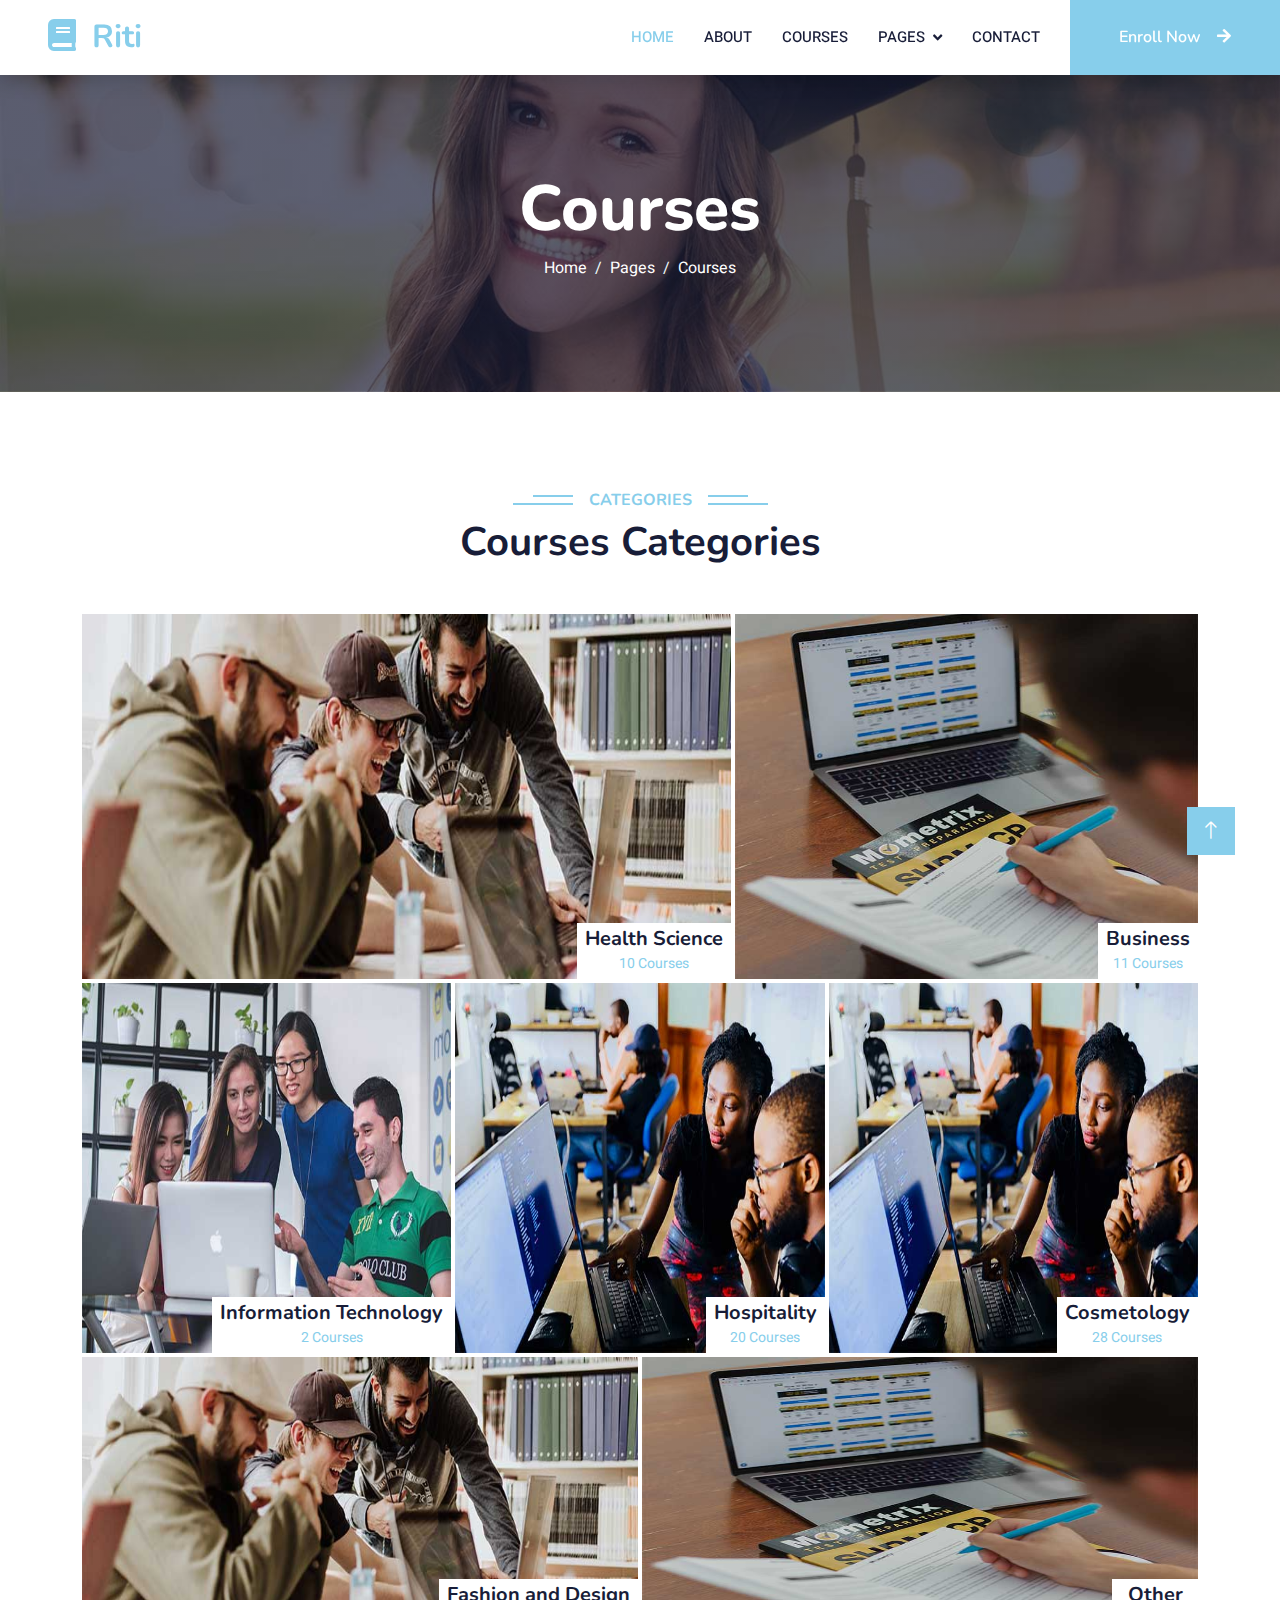
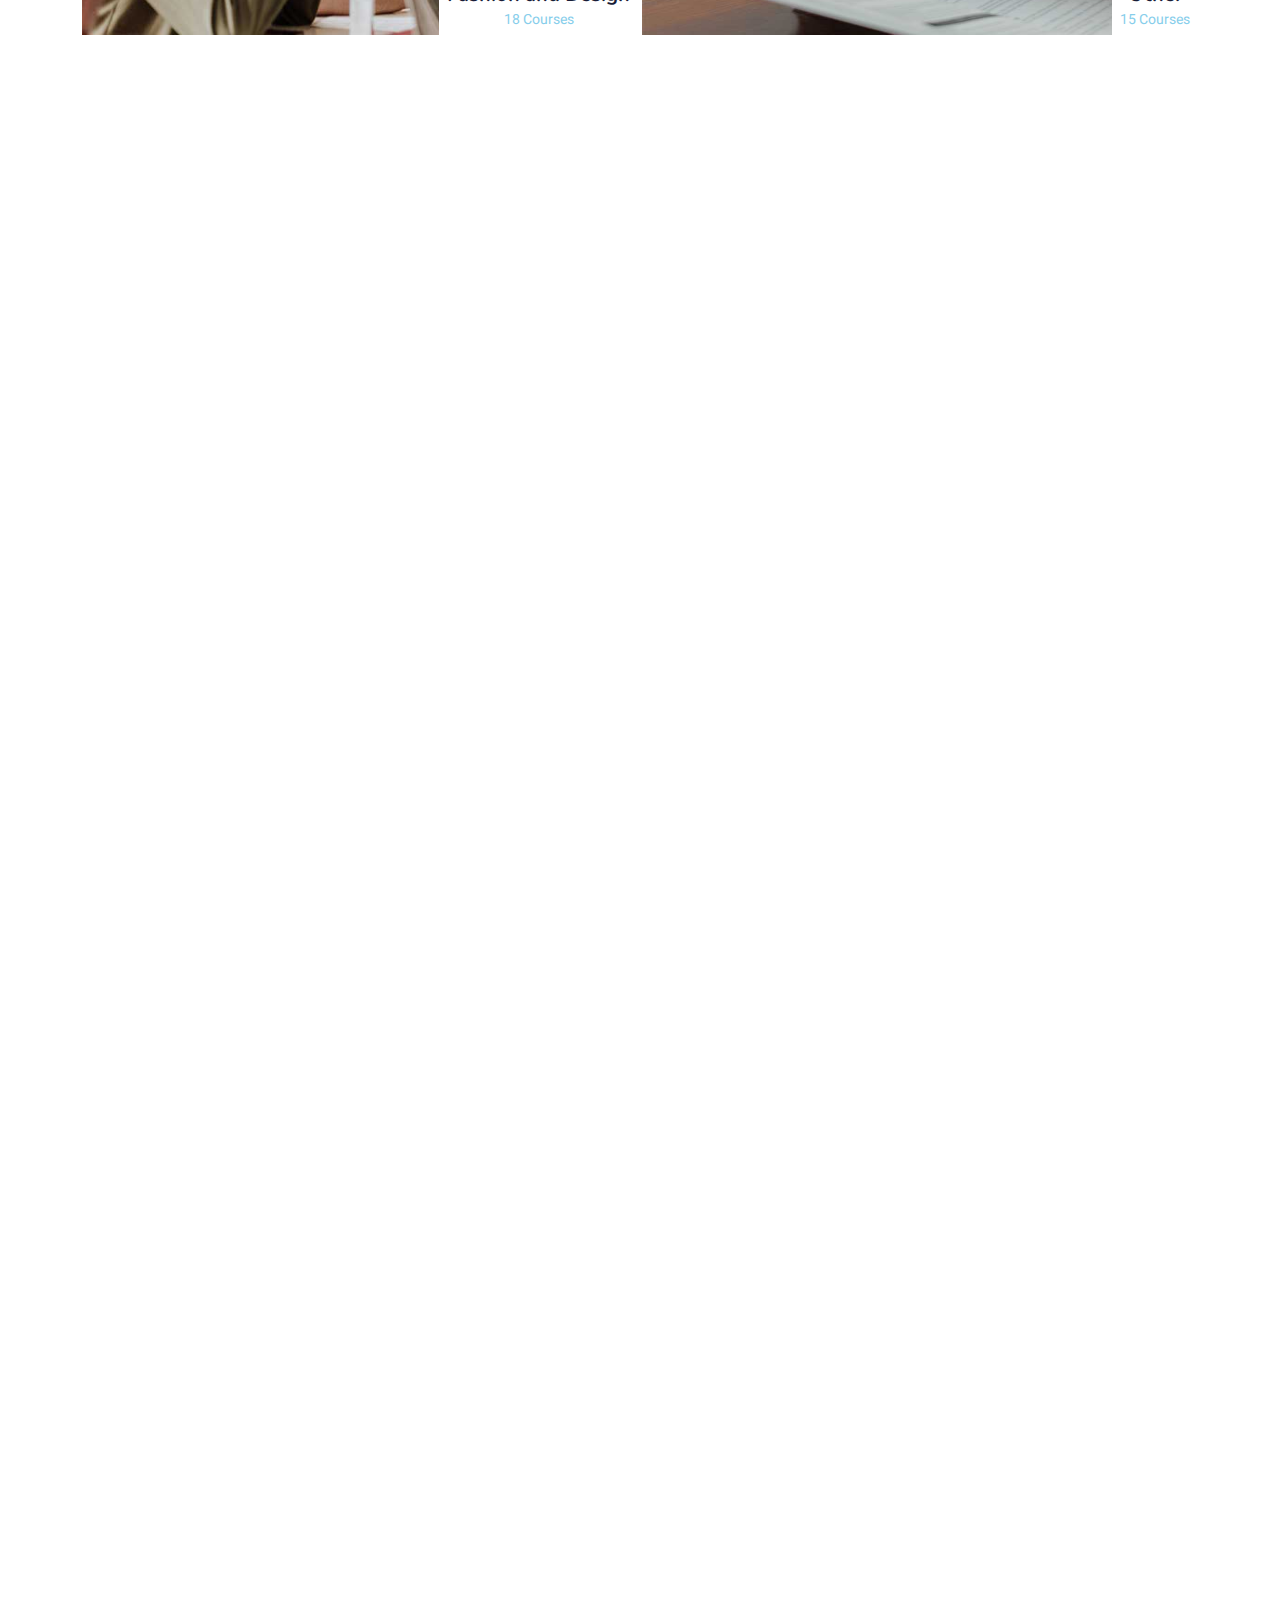
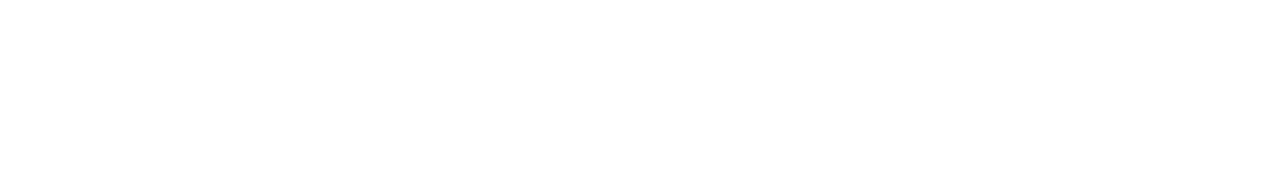
<file: courses.html>
<!DOCTYPE html>
<html lang="en">

<head>
    <meta charset="utf-8">
    <title>Courses - Ridgeways International Training Institute</title>
    <meta content="width=device-width, initial-scale=1.0" name="viewport">
    <meta content="" name="keywords">
    <meta content="" name="description">

    <!-- Favicon -->
    <link href="img/favicon.ico" rel="icon">

    <!-- Google Web Fonts -->
    <link rel="preconnect" href="https://fonts.googleapis.com">
    <link rel="preconnect" href="https://fonts.gstatic.com" crossorigin>
    <link href="https://fonts.googleapis.com/css2?family=Heebo:wght@400;500;600&family=Nunito:wght@600;700;800&display=swap" rel="stylesheet">

    <!-- Icon Font Stylesheet -->
    <link href="https://cdnjs.cloudflare.com/ajax/libs/font-awesome/5.10.0/css/all.min.css" rel="stylesheet">
    <link href="https://cdn.jsdelivr.net/npm/bootstrap-icons@1.4.1/font/bootstrap-icons.css" rel="stylesheet">

    <!-- Libraries Stylesheet -->
    <link href="lib/animate/animate.min.css" rel="stylesheet">
    <link href="lib/owlcarousel/assets/owl.carousel.min.css" rel="stylesheet">

    <!-- Customized Bootstrap Stylesheet -->
    <link href="css/bootstrap.min.css" rel="stylesheet">

    <!-- Template Stylesheet -->
    <link href="css/style.css" rel="stylesheet">
</head>

<body>
    <!-- Spinner Start -->
    <div id="spinner" class="show bg-white position-fixed translate-middle w-100 vh-100 top-50 start-50 d-flex align-items-center justify-content-center">
        <div class="spinner-border text-primary" style="width: 3rem; height: 3rem;" role="status">
            <span class="sr-only">Loading...</span>
        </div>
    </div>
    <!-- Spinner End -->


       <!-- Navbar Start -->
    <nav class="navbar navbar-expand-lg bg-white navbar-light shadow sticky-top p-0">
        <a href="index.html" class="navbar-brand d-flex align-items-center px-4 px-lg-5">
            <h2 class="m-0 text-primary"><i class="fa fa-book me-3"></i>Riti</h2>
        </a>
        <button type="button" class="navbar-toggler me-4" data-bs-toggle="collapse" data-bs-target="#navbarCollapse">
            <span class="navbar-toggler-icon"></span>
        </button>
        <div class="collapse navbar-collapse" id="navbarCollapse">
            <div class="navbar-nav ms-auto p-4 p-lg-0">
                <a href="index.html" class="nav-item nav-link active">Home</a>
                <a href="about.html" class="nav-item nav-link">About</a>
                <a href="courses.html" class="nav-item nav-link">Courses</a>
                <div class="nav-item dropdown">
                    <a href="#" class="nav-link dropdown-toggle" data-bs-toggle="dropdown">Pages</a>
                    <div class="dropdown-menu fade-down m-0">
                        <a href="team.html" class="dropdown-item">Our Team</a>
                        <a href="testimonial.html" class="dropdown-item">Testimonial</a>
                        <a href="404.html" class="dropdown-item">404 Page</a>
                    </div>
                </div>
                <a href="contact.html" class="nav-item nav-link">Contact</a>
            </div>
            <a href="" class="btn btn-primary py-4 px-lg-5 d-none d-lg-block">Enroll Now<i class="fa fa-arrow-right ms-3"></i></a>
        </div>
    </nav>
    <!-- Navbar End -->


    <!-- Header Start -->
    <div class="container-fluid bg-primary py-5 mb-5 page-header">
        <div class="container py-5">
            <div class="row justify-content-center">
                <div class="col-lg-10 text-center">
                    <h1 class="display-3 text-white animated slideInDown">Courses</h1>
                    <nav aria-label="breadcrumb">
                        <ol class="breadcrumb justify-content-center">
                            <li class="breadcrumb-item"><a class="text-white" href="#">Home</a></li>
                            <li class="breadcrumb-item"><a class="text-white" href="#">Pages</a></li>
                            <li class="breadcrumb-item text-white active" aria-current="page">Courses</li>
                        </ol>
                    </nav>
                </div>
            </div>
        </div>
    </div>
    <!-- Header End -->


   
  
   <!-- Categories Start -->
    <div class="container-xxl py-5 category">
      <div class="container">
        <div class="text-center">
          <h6 class="section-title bg-white text-center text-primary px-3">Categories</h6>
          <h1 class="mb-5">Courses Categories</h1>
        </div>

        <!-- Responsive Grid -->
        <div class="row g-1">
          <!-- Web Design (1st box) -->
          <div class="col-12 col-md-6 col-lg-7">
            <a class="position-relative d-block overflow-hidden h-100" href="#">
              <img class="img-fluid w-100 h-100 object-fit-cover" style="aspect-ratio: 16/9;" src="img/cat-1.jpg" alt="">
              <div class="bg-white text-center position-absolute bottom-0 end-0 py-1 px-2">
                <h5 class="m-0">Health Science</h5>
                <small class="text-primary">10 Courses</small>
              </div>
            </a>
          </div>

          <!-- Big Category (7th one, tall) -->
          <div class="col-12 col-md-6 col-lg-5">
            <a class="position-relative d-block overflow-hidden h-100" href="#">
              <img class="img-fluid w-100 h-100 object-fit-cover" style="aspect-ratio: 4/3;" src="img/cat-4.jpg" alt="">
              <div class="bg-white text-center position-absolute bottom-0 end-0 py-1 px-2">
                <h5 class="m-0">Business</h5>
                <small class="text-primary">11 Courses</small>
              </div>
            </a>
          </div>

          <!-- Rest of the Categories (responsive grid) -->
          <div class="col-12 col-sm-6 col-md-4 col-lg-4">
            <a class="position-relative d-block overflow-hidden" href="#">
              <img class="img-fluid w-100 object-fit-cover" style="aspect-ratio: 1;" src="img/cat-2.jpg" alt="">
              <div class="bg-white text-center position-absolute bottom-0 end-0 py-1 px-2">
                <h5 class="m-0">Information Technology</h5>
                <small class="text-primary">2 Courses</small>
              </div>
            </a>
          </div>

          <div class="col-12 col-sm-6 col-md-4 col-lg-4">
            <a class="position-relative d-block overflow-hidden" href="#">
              <img class="img-fluid w-100 object-fit-cover" style="aspect-ratio: 1;" src="img/cat-3.jpg" alt="">
              <div class="bg-white text-center position-absolute bottom-0 end-0 py-1 px-2">
                <h5 class="m-0">Hospitality</h5>
                <small class="text-primary">20 Courses</small>
              </div>
            </a>
          </div>

          <div class="col-12 col-sm-6 col-md-4 col-lg-4">
            <a class="position-relative d-block overflow-hidden" href="#">
              <img class="img-fluid w-100 object-fit-cover" style="aspect-ratio: 1;" src="img/cat-3.jpg" alt="">
              <div class="bg-white text-center position-absolute bottom-0 end-0 py-1 px-2">
                <h5 class="m-0">Cosmetology</h5>
                <small class="text-primary">28 Courses</small>
              </div>
            </a>
          </div>

          <div class="col-12 col-sm-6 col-md-6 col-lg-6">
            <a class="position-relative d-block overflow-hidden" href="#">
              <img class="img-fluid w-100 object-fit-cover" style="aspect-ratio: 2/1;" src="img/cat-1.jpg" alt="">
              <div class="bg-white text-center position-absolute bottom-0 end-0 py-1 px-2">
                <h5 class="m-0">Fashion and Design</h5>
                <small class="text-primary">18 Courses</small>
              </div>
            </a>
          </div>

          <div class="col-12 col-sm-6 col-md-6 col-lg-6">
            <a class="position-relative d-block overflow-hidden" href="#">
              <img class="img-fluid w-100 object-fit-cover" style="aspect-ratio: 2/1;" src="img/cat-4.jpg" alt="">
              <div class="bg-white text-center position-absolute bottom-0 end-0 py-1 px-2">
                <h5 class="m-0">Other</h5>
                <small class="text-primary">15 Courses</small>
              </div>
            </a>
          </div>
        </div>
      </div>
    </div>


<!-- Categories End -->



    <!-- Courses Start -->
    <div class="container-xxl py-5">
        <div class="container">
            <div class="text-center wow fadeInUp" data-wow-delay="0.1s">
                <h6 class="section-title bg-white text-center text-primary px-3">Courses</h6>
                <h1 class="mb-5">Popular Courses</h1>
            </div>
            <div class="row g-4 justify-content-center">
                <!-- Course 1 -->
                <div class="col-lg-4 col-md-6 d-flex align-items-stretch wow fadeInUp" data-wow-delay="0.1s">
                    <div class="course-item bg-light h-100">
                        <div class="position-relative overflow-hidden">
                            <img class="img-fluid" src="img/course-1.jpg" alt="">
                            <div class="w-100 d-flex justify-content-center position-absolute bottom-0 start-0 mb-4">
                                <a href="#" class="flex-shrink-0 btn btn-sm btn-primary px-3 border-end" style="border-radius: 30px 0 0 30px;">Read More</a>
                                <a href="#" class="flex-shrink-0 btn btn-sm btn-primary px-3" style="border-radius: 0 30px 30px 0;">Join Now</a>
                            </div>
                        </div>
                        <div class="text-center p-4 pb-0">
                            <h3 class="mb-0">Ksh 18,000</h3>
                            <div class="mb-3">
                                <small class="fa fa-star text-primary"></small>
                                <small class="fa fa-star text-primary"></small>
                                <small class="fa fa-star text-primary"></small>
                                <small class="fa fa-star text-primary"></small>
                                <small class="fa fa-star text-primary"></small>
                                <small>(123)</small>
                            </div>
                            <h5 class="mb-4">Computer Applications</h5>
                        </div>
                        <div class="d-flex border-top">
                            <small class="flex-fill text-center border-end py-2"><i class="fa fa-user-tie text-primary me-2"></i>Jane Mwangi</small>
                            <small class="flex-fill text-center border-end py-2"><i class="fa fa-clock text-primary me-2"></i>3 Months</small>
                            <small class="flex-fill text-center py-2"><i class="fa fa-lightbulb text-primary me-2"></i>Certificate</small>
                        </div>
                    </div>
                </div>

                <!-- Course 2 -->
                <div class="col-lg-4 col-md-6 d-flex align-items-stretch wow fadeInUp" data-wow-delay="0.3s">
                    <div class="course-item bg-light h-100">
                        <div class="position-relative overflow-hidden">
                            <img class="img-fluid" src="img/course-2.jpg" alt="">
                            <div class="w-100 d-flex justify-content-center position-absolute bottom-0 start-0 mb-4">
                                <a href="#" class="flex-shrink-0 btn btn-sm btn-primary px-3 border-end" style="border-radius: 30px 0 0 30px;">Read More</a>
                                <a href="#" class="flex-shrink-0 btn btn-sm btn-primary px-3" style="border-radius: 0 30px 30px 0;">Join Now</a>
                            </div>
                        </div>
                        <div class="text-center p-4 pb-0">
                            <h3 class="mb-0">Ksh 35,000</h3>
                            <div class="mb-3">
                                <small class="fa fa-star text-primary"></small>
                                <small class="fa fa-star text-primary"></small>
                                <small class="fa fa-star text-primary"></small>
                                <small class="fa fa-star text-primary"></small>
                                <small class="fa fa-star text-primary"></small>
                                <small>(123)</small>
                            </div>
                            <h5 class="mb-4">Information Technology</h5>
                        </div>
                        <div class="d-flex border-top">
                            <small class="flex-fill text-center border-end py-2"><i class="fa fa-user-tie text-primary me-2"></i>David Otieno</small>
                            <small class="flex-fill text-center border-end py-2"><i class="fa fa-clock text-primary me-2"></i>6 Months</small>
                            <small class="flex-fill text-center py-2"><i class="fa fa-lightbulb text-primary me-2"></i>Diploma</small>
                        </div>
                    </div>
                </div>

                <!-- Course 3 -->
                <div class="col-lg-4 col-md-6 d-flex align-items-stretch wow fadeInUp" data-wow-delay="0.5s">
                    <div class="course-item bg-light h-100">
                        <div class="position-relative overflow-hidden">
                            <img class="img-fluid" src="img/course-3.jpg" alt="">
                            <div class="w-100 d-flex justify-content-center position-absolute bottom-0 start-0 mb-4">
                                <a href="#" class="flex-shrink-0 btn btn-sm btn-primary px-3 border-end" style="border-radius: 30px 0 0 30px;">Read More</a>
                                <a href="#" class="flex-shrink-0 btn btn-sm btn-primary px-3" style="border-radius: 0 30px 30px 0;">Join Now</a>
                            </div>
                        </div>
                        <div class="text-center p-4 pb-0">
                            <h3 class="mb-0">Ksh 12,500</h3>
                            <div class="mb-3">
                                <small class="fa fa-star text-primary"></small>
                                <small class="fa fa-star text-primary"></small>
                                <small class="fa fa-star text-primary"></small>
                                <small class="fa fa-star text-primary"></small>
                                <small class="fa fa-star text-primary"></small>
                                <small>(123)</small>
                            </div>
                            <h5 class="mb-4">Web Design & Development</h5>
                        </div>
                        <div class="d-flex border-top">
                            <small class="flex-fill text-center border-end py-2"><i class="fa fa-user-tie text-primary me-2"></i>Linda Chebet</small>
                            <small class="flex-fill text-center border-end py-2"><i class="fa fa-clock text-primary me-2"></i>1 Month</small>
                            <small class="flex-fill text-center py-2"><i class="fa fa-lightbulb text-primary me-2"></i>Short Course</small>
                        </div>
                    </div>
                </div>
            </div>
        </div>
    </div>
<!-- Courses End -->


     <!-- Testimonial Start -->
    <div class="container-xxl py-5 wow fadeInUp" data-wow-delay="0.1s">
        <div class="container">
            <div class="text-center">
                <h6 class="section-title bg-white text-center text-primary px-3">Testimonial</h6>
                <h1 class="mb-5">Our Students Say!</h1>
            </div>
            <div class="owl-carousel testimonial-carousel position-relative">
                <div class="testimonial-item text-center">
                    <img class="border rounded-circle p-2 mx-auto mb-3" src="img/testimonial-1.jpg" style="width: 80px; height: 80px;">
                    <h5 class="mb-0">Grace Mwangi</h5>
                    <p>IT Graduate</p>
                    <div class="testimonial-text bg-light text-center p-4">
                    <p class="mb-0">Ridgeways gave me the confidence and skills I needed to succeed in the tech industry. The hands-on training made all the difference!.</p>
                    </div>
                </div>
                <div class="testimonial-item text-center">
                    <img class="border rounded-circle p-2 mx-auto mb-3" src="img/testimonial-2.jpg" style="width: 80px; height: 80px;">
                    <h5 class="mb-0">Peter Otieno</h5>
                    <p>Electrical Technician</p>
                    <div class="testimonial-text bg-light text-center p-4">
                    <p class="mb-0">The instructors are knowledgeable and supportive. I landed my first job just a month after completing my course.</p>
                    </div>
                </div>
                <div class="testimonial-item text-center">
                    <img class="border rounded-circle p-2 mx-auto mb-3" src="img/testimonial-3.jpg" style="width: 80px; height: 80px;">
                    <h5 class="mb-0">Anita Wanjiku</h5>
                    <p>Business Administrator</p>
                    <div class="testimonial-text bg-light text-center p-4">
                    <p class="mb-0">Flexible class schedules helped me study while working. I loved the practical lessons—they made learning so engaging.</p>
                    </div>
                </div>
                <div class="testimonial-item text-center">
                    <img class="border rounded-circle p-2 mx-auto mb-3" src="img/testimonial-4.jpg" style="width: 80px; height: 80px;">
                    <h5 class="mb-0">Brian Kiptoo</h5>
                    <p>Web Developer</p>
                    <div class="testimonial-text bg-light text-center p-4">
                    <p class="mb-0">From beginner to pro—Ridgeways gave me the foundation I needed. I now build websites confidently for clients.</p>
                    </div>
                </div>
            </div>
        </div>
    </div>
    <!-- Testimonial End -->
        

    <!-- Footer Start -->
    <div class="container-fluid bg-dark text-light footer pt-5 mt-5 wow fadeIn" data-wow-delay="0.1s">
        <div class="container py-5">
            <div class="row g-5">
                <div class="col-lg-3 col-md-6">
                    <h4 class="text-white mb-3">Quick Link</h4>
                    <a class="btn btn-link" href="">About Us</a>
                    <a class="btn btn-link" href="">Contact Us</a>
                    <a class="btn btn-link" href="">Privacy Policy</a>
                    <a class="btn btn-link" href="">Terms & Condition</a>
                    <a class="btn btn-link" href="">FAQs & Help</a>
                </div>
                <div class="col-lg-3 col-md-6">
                    <h4 class="text-white mb-3">Contact</h4>
                    <p class="mb-2"><i class="fa fa-map-marker-alt me-3"></i>Tala Ridge Estate, Murang'a County.</p>
                    <p class="mb-2"><i class="fa fa-phone-alt me-3"></i>+2547 1735 4984</p>
                    <p class="mb-2"><i class="fa fa-envelope me-3"></i>ridgewaysinstitute@gmail.com</p>
                    <div class="d-flex pt-2">
                        <a class="btn btn-outline-light btn-social" href=""><i class="fab fa-twitter"></i></a>
                        <a class="btn btn-outline-light btn-social" href=""><i class="fab fa-facebook-f"></i></a>
                        <a class="btn btn-outline-light btn-social" href=""><i class="fab fa-youtube"></i></a>
                        <a class="btn btn-outline-light btn-social" href=""><i class="fab fa-linkedin-in"></i></a>
                    </div>
                </div>
                <div class="col-lg-3 col-md-6">
                    <h4 class="text-white mb-3">Gallery</h4>
                    <div class="row g-2 pt-2">
                        <div class="col-4">
                            <img class="img-fluid bg-light p-1" src="img/course-1.jpg" alt="">
                        </div>
                        <div class="col-4">
                            <img class="img-fluid bg-light p-1" src="img/course-2.jpg" alt="">
                        </div>
                        <div class="col-4">
                            <img class="img-fluid bg-light p-1" src="img/course-3.jpg" alt="">
                        </div>
                        <div class="col-4">
                            <img class="img-fluid bg-light p-1" src="img/course-2.jpg" alt="">
                        </div>
                        <div class="col-4">
                            <img class="img-fluid bg-light p-1" src="img/course-3.jpg" alt="">
                        </div>
                        <div class="col-4">
                            <img class="img-fluid bg-light p-1" src="img/course-1.jpg" alt="">
                        </div>
                    </div>
                </div>
                <div class="col-lg-3 col-md-6">
                    <h4 class="text-white mb-3">Newsletter</h4>
                    <p>Subscribe to our Newsletterto get latest news and updates.</p>
                    <div class="position-relative mx-auto" style="max-width: 400px;">
                        <input class="form-control border-0 w-100 py-3 ps-4 pe-5" type="text" placeholder="Your email">
                        <button type="button" class="btn btn-primary py-2 position-absolute top-0 end-0 mt-2 me-2">SignUp</button>
                    </div>
                </div>
            </div>
        </div>
        <div class="container">
            <div class="copyright">
                <div class="row">
                    <div class="col-md-6 text-center text-md-start mb-3 mb-md-0">
                        &copy; <a class="border-bottom" href="#">RIGWAYS INTERNATIONAL TRAINING INSTITUTE</a>, All Right Reserved.                        
                    </div>
                    <div class="col-md-6 text-center text-md-end">
                        <div class="footer-menu">
                            <a href="">Home</a>
                            <a href="">Cookies</a>
                            <a href="">Help</a>
                            <a href="">FQAs</a>
                        </div>
                    </div>
                </div>
            </div>
        </div>
    </div>
    <!-- Footer End -->

    <!-- Back to Top -->
    <a href="#" class="btn btn-lg btn-primary btn-lg-square back-to-top"><i class="bi bi-arrow-up"></i></a>


    <!-- JavaScript Libraries -->
    <script src="https://code.jquery.com/jquery-3.4.1.min.js"></script>
    <script src="https://cdn.jsdelivr.net/npm/bootstrap@5.0.0/dist/js/bootstrap.bundle.min.js"></script>
    <script src="lib/wow/wow.min.js"></script>
    <script src="lib/easing/easing.min.js"></script>
    <script src="lib/waypoints/waypoints.min.js"></script>
    <script src="lib/owlcarousel/owl.carousel.min.js"></script>

    <!-- Template Javascript -->
    <script src="js/main.js"></script>
</body>

</html>
</file>
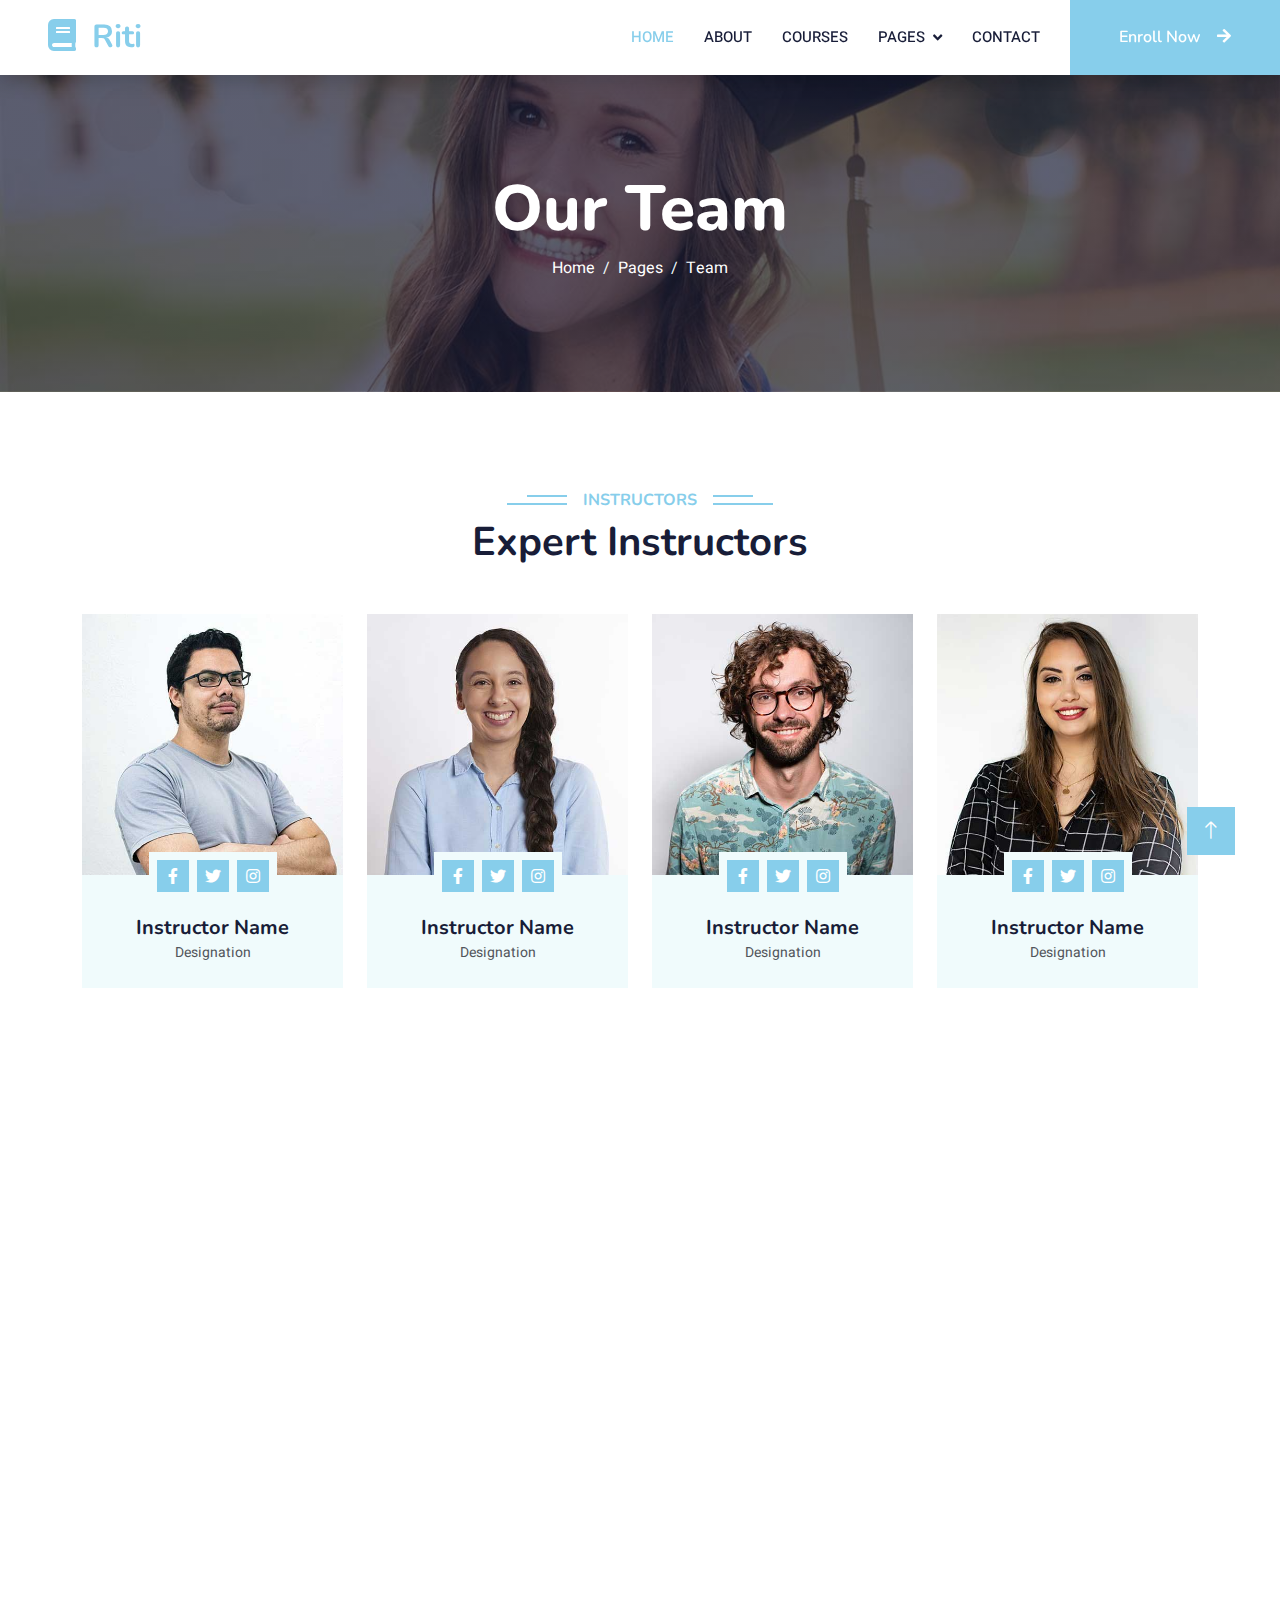
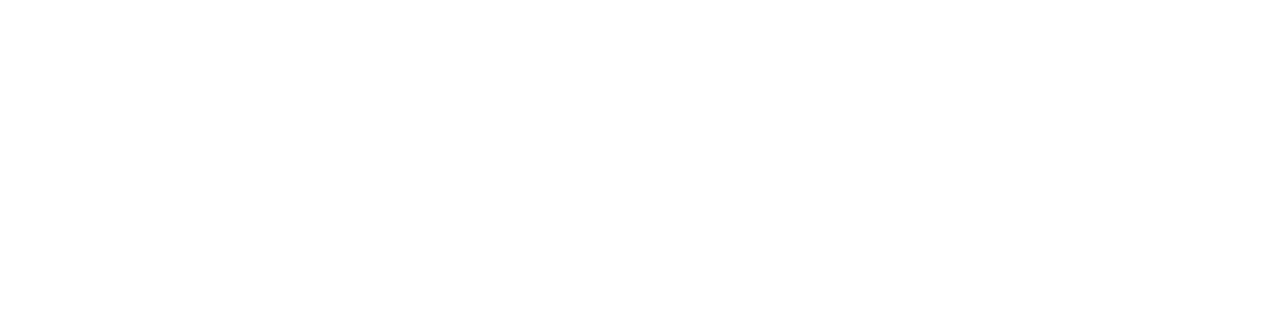
<file: team.html>
<!DOCTYPE html>
<html lang="en">

<head>
    <meta charset="utf-8">
    <title>Team- Ridgeways International Training Institute</title>
    <meta content="width=device-width, initial-scale=1.0" name="viewport">
    <meta content="" name="keywords">
    <meta content="" name="description">

    <!-- Favicon -->
    <link href="img/favicon.ico" rel="icon">

    <!-- Google Web Fonts -->
    <link rel="preconnect" href="https://fonts.googleapis.com">
    <link rel="preconnect" href="https://fonts.gstatic.com" crossorigin>
    <link href="https://fonts.googleapis.com/css2?family=Heebo:wght@400;500;600&family=Nunito:wght@600;700;800&display=swap" rel="stylesheet">

    <!-- Icon Font Stylesheet -->
    <link href="https://cdnjs.cloudflare.com/ajax/libs/font-awesome/5.10.0/css/all.min.css" rel="stylesheet">
    <link href="https://cdn.jsdelivr.net/npm/bootstrap-icons@1.4.1/font/bootstrap-icons.css" rel="stylesheet">

    <!-- Libraries Stylesheet -->
    <link href="lib/animate/animate.min.css" rel="stylesheet">
    <link href="lib/owlcarousel/assets/owl.carousel.min.css" rel="stylesheet">

    <!-- Customized Bootstrap Stylesheet -->
    <link href="css/bootstrap.min.css" rel="stylesheet">

    <!-- Template Stylesheet -->
    <link href="css/style.css" rel="stylesheet">
</head>

<body>
    <!-- Spinner Start -->
    <div id="spinner" class="show bg-white position-fixed translate-middle w-100 vh-100 top-50 start-50 d-flex align-items-center justify-content-center">
        <div class="spinner-border text-primary" style="width: 3rem; height: 3rem;" role="status">
            <span class="sr-only">Loading...</span>
        </div>
    </div>
    <!-- Spinner End -->


    
    <!-- Navbar Start -->
    <nav class="navbar navbar-expand-lg bg-white navbar-light shadow sticky-top p-0">
        <a href="index.html" class="navbar-brand d-flex align-items-center px-4 px-lg-5">
            <h2 class="m-0 text-primary"><i class="fa fa-book me-3"></i>Riti</h2>
        </a>
        <button type="button" class="navbar-toggler me-4" data-bs-toggle="collapse" data-bs-target="#navbarCollapse">
            <span class="navbar-toggler-icon"></span>
        </button>
        <div class="collapse navbar-collapse" id="navbarCollapse">
            <div class="navbar-nav ms-auto p-4 p-lg-0">
                <a href="index.html" class="nav-item nav-link active">Home</a>
                <a href="about.html" class="nav-item nav-link">About</a>
                <a href="courses.html" class="nav-item nav-link">Courses</a>
                <div class="nav-item dropdown">
                    <a href="#" class="nav-link dropdown-toggle" data-bs-toggle="dropdown">Pages</a>
                    <div class="dropdown-menu fade-down m-0">
                        <a href="team.html" class="dropdown-item">Our Team</a>
                        <a href="testimonial.html" class="dropdown-item">Testimonial</a>
                        <a href="404.html" class="dropdown-item">404 Page</a>
                    </div>
                </div>
                <a href="contact.html" class="nav-item nav-link">Contact</a>
            </div>
            <a href="" class="btn btn-primary py-4 px-lg-5 d-none d-lg-block">Enroll Now<i class="fa fa-arrow-right ms-3"></i></a>
        </div>
    </nav>
    <!-- Navbar End -->



    <!-- Header Start -->
    <div class="container-fluid bg-primary py-5 mb-5 page-header">
        <div class="container py-5">
            <div class="row justify-content-center">
                <div class="col-lg-10 text-center">
                    <h1 class="display-3 text-white animated slideInDown">Our Team</h1>
                    <nav aria-label="breadcrumb">
                        <ol class="breadcrumb justify-content-center">
                            <li class="breadcrumb-item"><a class="text-white" href="#">Home</a></li>
                            <li class="breadcrumb-item"><a class="text-white" href="#">Pages</a></li>
                            <li class="breadcrumb-item text-white active" aria-current="page">Team</li>
                        </ol>
                    </nav>
                </div>
            </div>
        </div>
    </div>
    <!-- Header End -->


    <!-- Team Start -->
    <div class="container-xxl py-5">
        <div class="container">
            <div class="text-center wow fadeInUp" data-wow-delay="0.1s">
                <h6 class="section-title bg-white text-center text-primary px-3">Instructors</h6>
                <h1 class="mb-5">Expert Instructors</h1>
            </div>
            <div class="row g-4">
                <div class="col-lg-3 col-md-6 wow fadeInUp" data-wow-delay="0.1s">
                    <div class="team-item bg-light">
                        <div class="overflow-hidden">
                            <img class="img-fluid" src="img/team-1.jpg" alt="">
                        </div>
                        <div class="position-relative d-flex justify-content-center" style="margin-top: -23px;">
                            <div class="bg-light d-flex justify-content-center pt-2 px-1">
                                <a class="btn btn-sm-square btn-primary mx-1" href=""><i class="fab fa-facebook-f"></i></a>
                                <a class="btn btn-sm-square btn-primary mx-1" href=""><i class="fab fa-twitter"></i></a>
                                <a class="btn btn-sm-square btn-primary mx-1" href=""><i class="fab fa-instagram"></i></a>
                            </div>
                        </div>
                        <div class="text-center p-4">
                            <h5 class="mb-0">Instructor Name</h5>
                            <small>Designation</small>
                        </div>
                    </div>
                </div>
                <div class="col-lg-3 col-md-6 wow fadeInUp" data-wow-delay="0.3s">
                    <div class="team-item bg-light">
                        <div class="overflow-hidden">
                            <img class="img-fluid" src="img/team-2.jpg" alt="">
                        </div>
                        <div class="position-relative d-flex justify-content-center" style="margin-top: -23px;">
                            <div class="bg-light d-flex justify-content-center pt-2 px-1">
                                <a class="btn btn-sm-square btn-primary mx-1" href=""><i class="fab fa-facebook-f"></i></a>
                                <a class="btn btn-sm-square btn-primary mx-1" href=""><i class="fab fa-twitter"></i></a>
                                <a class="btn btn-sm-square btn-primary mx-1" href=""><i class="fab fa-instagram"></i></a>
                            </div>
                        </div>
                        <div class="text-center p-4">
                            <h5 class="mb-0">Instructor Name</h5>
                            <small>Designation</small>
                        </div>
                    </div>
                </div>
                <div class="col-lg-3 col-md-6 wow fadeInUp" data-wow-delay="0.5s">
                    <div class="team-item bg-light">
                        <div class="overflow-hidden">
                            <img class="img-fluid" src="img/team-3.jpg" alt="">
                        </div>
                        <div class="position-relative d-flex justify-content-center" style="margin-top: -23px;">
                            <div class="bg-light d-flex justify-content-center pt-2 px-1">
                                <a class="btn btn-sm-square btn-primary mx-1" href=""><i class="fab fa-facebook-f"></i></a>
                                <a class="btn btn-sm-square btn-primary mx-1" href=""><i class="fab fa-twitter"></i></a>
                                <a class="btn btn-sm-square btn-primary mx-1" href=""><i class="fab fa-instagram"></i></a>
                            </div>
                        </div>
                        <div class="text-center p-4">
                            <h5 class="mb-0">Instructor Name</h5>
                            <small>Designation</small>
                        </div>
                    </div>
                </div>
                <div class="col-lg-3 col-md-6 wow fadeInUp" data-wow-delay="0.7s">
                    <div class="team-item bg-light">
                        <div class="overflow-hidden">
                            <img class="img-fluid" src="img/team-4.jpg" alt="">
                        </div>
                        <div class="position-relative d-flex justify-content-center" style="margin-top: -23px;">
                            <div class="bg-light d-flex justify-content-center pt-2 px-1">
                                <a class="btn btn-sm-square btn-primary mx-1" href=""><i class="fab fa-facebook-f"></i></a>
                                <a class="btn btn-sm-square btn-primary mx-1" href=""><i class="fab fa-twitter"></i></a>
                                <a class="btn btn-sm-square btn-primary mx-1" href=""><i class="fab fa-instagram"></i></a>
                            </div>
                        </div>
                        <div class="text-center p-4">
                            <h5 class="mb-0">Instructor Name</h5>
                            <small>Designation</small>
                        </div>
                    </div>
                </div>
                <div class="col-lg-3 col-md-6 wow fadeInUp" data-wow-delay="0.1s">
                    <div class="team-item bg-light">
                        <div class="overflow-hidden">
                            <img class="img-fluid" src="img/team-2.jpg" alt="">
                        </div>
                        <div class="position-relative d-flex justify-content-center" style="margin-top: -23px;">
                            <div class="bg-light d-flex justify-content-center pt-2 px-1">
                                <a class="btn btn-sm-square btn-primary mx-1" href=""><i class="fab fa-facebook-f"></i></a>
                                <a class="btn btn-sm-square btn-primary mx-1" href=""><i class="fab fa-twitter"></i></a>
                                <a class="btn btn-sm-square btn-primary mx-1" href=""><i class="fab fa-instagram"></i></a>
                            </div>
                        </div>
                        <div class="text-center p-4">
                            <h5 class="mb-0">Instructor Name</h5>
                            <small>Designation</small>
                        </div>
                    </div>
                </div>
                <div class="col-lg-3 col-md-6 wow fadeInUp" data-wow-delay="0.3s">
                    <div class="team-item bg-light">
                        <div class="overflow-hidden">
                            <img class="img-fluid" src="img/team-3.jpg" alt="">
                        </div>
                        <div class="position-relative d-flex justify-content-center" style="margin-top: -23px;">
                            <div class="bg-light d-flex justify-content-center pt-2 px-1">
                                <a class="btn btn-sm-square btn-primary mx-1" href=""><i class="fab fa-facebook-f"></i></a>
                                <a class="btn btn-sm-square btn-primary mx-1" href=""><i class="fab fa-twitter"></i></a>
                                <a class="btn btn-sm-square btn-primary mx-1" href=""><i class="fab fa-instagram"></i></a>
                            </div>
                        </div>
                        <div class="text-center p-4">
                            <h5 class="mb-0">Instructor Name</h5>
                            <small>Designation</small>
                        </div>
                    </div>
                </div>
                <div class="col-lg-3 col-md-6 wow fadeInUp" data-wow-delay="0.5s">
                    <div class="team-item bg-light">
                        <div class="overflow-hidden">
                            <img class="img-fluid" src="img/team-4.jpg" alt="">
                        </div>
                        <div class="position-relative d-flex justify-content-center" style="margin-top: -23px;">
                            <div class="bg-light d-flex justify-content-center pt-2 px-1">
                                <a class="btn btn-sm-square btn-primary mx-1" href=""><i class="fab fa-facebook-f"></i></a>
                                <a class="btn btn-sm-square btn-primary mx-1" href=""><i class="fab fa-twitter"></i></a>
                                <a class="btn btn-sm-square btn-primary mx-1" href=""><i class="fab fa-instagram"></i></a>
                            </div>
                        </div>
                        <div class="text-center p-4">
                            <h5 class="mb-0">Instructor Name</h5>
                            <small>Designation</small>
                        </div>
                    </div>
                </div>
                <div class="col-lg-3 col-md-6 wow fadeInUp" data-wow-delay="0.7s">
                    <div class="team-item bg-light">
                        <div class="overflow-hidden">
                            <img class="img-fluid" src="img/team-1.jpg" alt="">
                        </div>
                        <div class="position-relative d-flex justify-content-center" style="margin-top: -23px;">
                            <div class="bg-light d-flex justify-content-center pt-2 px-1">
                                <a class="btn btn-sm-square btn-primary mx-1" href=""><i class="fab fa-facebook-f"></i></a>
                                <a class="btn btn-sm-square btn-primary mx-1" href=""><i class="fab fa-twitter"></i></a>
                                <a class="btn btn-sm-square btn-primary mx-1" href=""><i class="fab fa-instagram"></i></a>
                            </div>
                        </div>
                        <div class="text-center p-4">
                            <h5 class="mb-0">Instructor Name</h5>
                            <small>Designation</small>
                        </div>
                    </div>
                </div>
            </div>
        </div>
    </div>
    <!-- Team End -->
        
<!-- Footer Start -->
    <div class="container-fluid bg-dark text-light footer pt-5 mt-5 wow fadeIn" data-wow-delay="0.1s">
        <div class="container py-5">
            <div class="row g-5">
                <div class="col-lg-3 col-md-6">
                    <h4 class="text-white mb-3">Quick Link</h4>
                    <a class="btn btn-link" href="">About Us</a>
                    <a class="btn btn-link" href="">Contact Us</a>
                    <a class="btn btn-link" href="">Privacy Policy</a>
                    <a class="btn btn-link" href="">Terms & Condition</a>
                    <a class="btn btn-link" href="">FAQs & Help</a>
                </div>
                <div class="col-lg-3 col-md-6">
                    <h4 class="text-white mb-3">Contact</h4>
                    <p class="mb-2"><i class="fa fa-map-marker-alt me-3"></i>Tala Ridge Estate, Murang'a County.</p>
                    <p class="mb-2"><i class="fa fa-phone-alt me-3"></i>+2547 1735 4984</p>
                    <p class="mb-2"><i class="fa fa-envelope me-3"></i>ridgewaysinstitute@gmail.com</p>
                    <div class="d-flex pt-2">
                        <a class="btn btn-outline-light btn-social" href=""><i class="fab fa-twitter"></i></a>
                        <a class="btn btn-outline-light btn-social" href=""><i class="fab fa-facebook-f"></i></a>
                        <a class="btn btn-outline-light btn-social" href=""><i class="fab fa-youtube"></i></a>
                        <a class="btn btn-outline-light btn-social" href=""><i class="fab fa-linkedin-in"></i></a>
                    </div>
                </div>
                <div class="col-lg-3 col-md-6">
                    <h4 class="text-white mb-3">Gallery</h4>
                    <div class="row g-2 pt-2">
                        <div class="col-4">
                            <img class="img-fluid bg-light p-1" src="img/course-1.jpg" alt="">
                        </div>
                        <div class="col-4">
                            <img class="img-fluid bg-light p-1" src="img/course-2.jpg" alt="">
                        </div>
                        <div class="col-4">
                            <img class="img-fluid bg-light p-1" src="img/course-3.jpg" alt="">
                        </div>
                        <div class="col-4">
                            <img class="img-fluid bg-light p-1" src="img/course-2.jpg" alt="">
                        </div>
                        <div class="col-4">
                            <img class="img-fluid bg-light p-1" src="img/course-3.jpg" alt="">
                        </div>
                        <div class="col-4">
                            <img class="img-fluid bg-light p-1" src="img/course-1.jpg" alt="">
                        </div>
                    </div>
                </div>
                <div class="col-lg-3 col-md-6">
                    <h4 class="text-white mb-3">Newsletter</h4>
                    <p>Subscribe to our Newsletterto get latest news and updates.</p>
                    <div class="position-relative mx-auto" style="max-width: 400px;">
                        <input class="form-control border-0 w-100 py-3 ps-4 pe-5" type="text" placeholder="Your email">
                        <button type="button" class="btn btn-primary py-2 position-absolute top-0 end-0 mt-2 me-2">SignUp</button>
                    </div>
                </div>
            </div>
        </div>
        <div class="container">
            <div class="copyright">
                <div class="row">
                    <div class="col-md-6 text-center text-md-start mb-3 mb-md-0">
                        &copy; <a class="border-bottom" href="#">RIGWAYS INTERNATIONAL TRAINING INSTITUTE</a>, All Right Reserved.                        
                    </div>
                    <div class="col-md-6 text-center text-md-end">
                        <div class="footer-menu">
                            <a href="">Home</a>
                            <a href="">Cookies</a>
                            <a href="">Help</a>
                            <a href="">FQAs</a>
                        </div>
                    </div>
                </div>
            </div>
        </div>
    </div>
    <!-- Footer End -->


    <!-- Back to Top -->
    <a href="#" class="btn btn-lg btn-primary btn-lg-square back-to-top"><i class="bi bi-arrow-up"></i></a>


    <!-- JavaScript Libraries -->
    <script src="https://code.jquery.com/jquery-3.4.1.min.js"></script>
    <script src="https://cdn.jsdelivr.net/npm/bootstrap@5.0.0/dist/js/bootstrap.bundle.min.js"></script>
    <script src="lib/wow/wow.min.js"></script>
    <script src="lib/easing/easing.min.js"></script>
    <script src="lib/waypoints/waypoints.min.js"></script>
    <script src="lib/owlcarousel/owl.carousel.min.js"></script>

    <!-- Template Javascript -->
    <script src="js/main.js"></script>
</body>

</html>
</file>
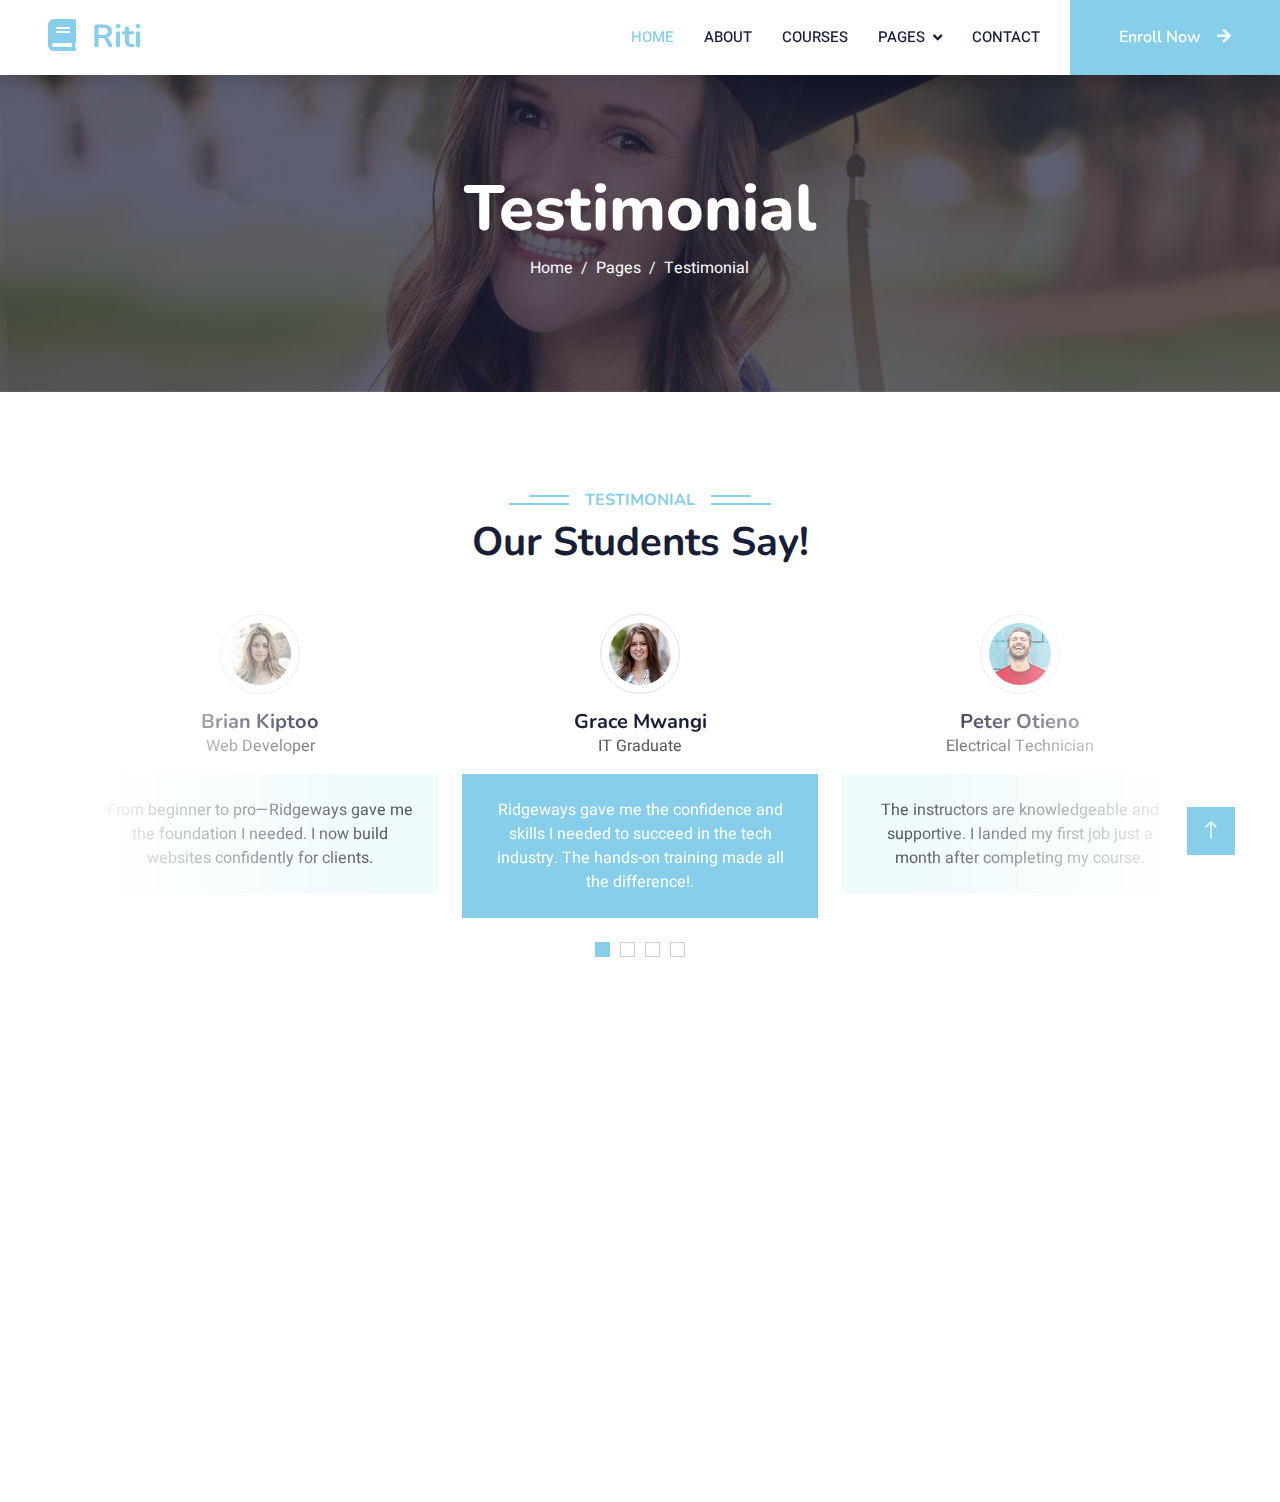
<file: testimonial.html>
<!DOCTYPE html>
<html lang="en">

<head>
    <meta charset="utf-8">
    <title>Testimonial - Ridgeways International Training Institute</title>
    <meta content="width=device-width, initial-scale=1.0" name="viewport">
    <meta content="" name="keywords">
    <meta content="" name="description">

    <!-- Favicon -->
    <link href="img/favicon.ico" rel="icon">

    <!-- Google Web Fonts -->
    <link rel="preconnect" href="https://fonts.googleapis.com">
    <link rel="preconnect" href="https://fonts.gstatic.com" crossorigin>
    <link href="https://fonts.googleapis.com/css2?family=Heebo:wght@400;500;600&family=Nunito:wght@600;700;800&display=swap" rel="stylesheet">

    <!-- Icon Font Stylesheet -->
    <link href="https://cdnjs.cloudflare.com/ajax/libs/font-awesome/5.10.0/css/all.min.css" rel="stylesheet">
    <link href="https://cdn.jsdelivr.net/npm/bootstrap-icons@1.4.1/font/bootstrap-icons.css" rel="stylesheet">

    <!-- Libraries Stylesheet -->
    <link href="lib/animate/animate.min.css" rel="stylesheet">
    <link href="lib/owlcarousel/assets/owl.carousel.min.css" rel="stylesheet">

    <!-- Customized Bootstrap Stylesheet -->
    <link href="css/bootstrap.min.css" rel="stylesheet">

    <!-- Template Stylesheet -->
    <link href="css/style.css" rel="stylesheet">
</head>

<body>
    <!-- Spinner Start -->
    <div id="spinner" class="show bg-white position-fixed translate-middle w-100 vh-100 top-50 start-50 d-flex align-items-center justify-content-center">
        <div class="spinner-border text-primary" style="width: 3rem; height: 3rem;" role="status">
            <span class="sr-only">Loading...</span>
        </div>
    </div>
    <!-- Spinner End -->


    <!-- Navbar Start -->
    <nav class="navbar navbar-expand-lg bg-white navbar-light shadow sticky-top p-0">
        <a href="index.html" class="navbar-brand d-flex align-items-center px-4 px-lg-5">
            <h2 class="m-0 text-primary"><i class="fa fa-book me-3"></i>Riti</h2>
        </a>
        <button type="button" class="navbar-toggler me-4" data-bs-toggle="collapse" data-bs-target="#navbarCollapse">
            <span class="navbar-toggler-icon"></span>
        </button>
        <div class="collapse navbar-collapse" id="navbarCollapse">
            <div class="navbar-nav ms-auto p-4 p-lg-0">
                <a href="index.html" class="nav-item nav-link active">Home</a>
                <a href="about.html" class="nav-item nav-link">About</a>
                <a href="courses.html" class="nav-item nav-link">Courses</a>
                <div class="nav-item dropdown">
                    <a href="#" class="nav-link dropdown-toggle" data-bs-toggle="dropdown">Pages</a>
                    <div class="dropdown-menu fade-down m-0">
                        <a href="team.html" class="dropdown-item">Our Team</a>
                        <a href="testimonial.html" class="dropdown-item">Testimonial</a>
                        <a href="404.html" class="dropdown-item">404 Page</a>
                    </div>
                </div>
                <a href="contact.html" class="nav-item nav-link">Contact</a>
            </div>
            <a href="" class="btn btn-primary py-4 px-lg-5 d-none d-lg-block">Enroll Now<i class="fa fa-arrow-right ms-3"></i></a>
        </div>
    </nav>
    <!-- Navbar End -->



    <!-- Header Start -->
    <div class="container-fluid bg-primary py-5 mb-5 page-header">
        <div class="container py-5">
            <div class="row justify-content-center">
                <div class="col-lg-10 text-center">
                    <h1 class="display-3 text-white animated slideInDown">Testimonial</h1>
                    <nav aria-label="breadcrumb">
                        <ol class="breadcrumb justify-content-center">
                            <li class="breadcrumb-item"><a class="text-white" href="#">Home</a></li>
                            <li class="breadcrumb-item"><a class="text-white" href="#">Pages</a></li>
                            <li class="breadcrumb-item text-white active" aria-current="page">Testimonial</li>
                        </ol>
                    </nav>
                </div>
            </div>
        </div>
    </div>
    <!-- Header End -->

 <!-- Testimonial Start -->
    <div class="container-xxl py-5 wow fadeInUp" data-wow-delay="0.1s">
        <div class="container">
            <div class="text-center">
                <h6 class="section-title bg-white text-center text-primary px-3">Testimonial</h6>
                <h1 class="mb-5">Our Students Say!</h1>
            </div>
            <div class="owl-carousel testimonial-carousel position-relative">
                <div class="testimonial-item text-center">
                    <img class="border rounded-circle p-2 mx-auto mb-3" src="img/testimonial-1.jpg" style="width: 80px; height: 80px;">
                    <h5 class="mb-0">Grace Mwangi</h5>
                    <p>IT Graduate</p>
                    <div class="testimonial-text bg-light text-center p-4">
                    <p class="mb-0">Ridgeways gave me the confidence and skills I needed to succeed in the tech industry. The hands-on training made all the difference!.</p>
                    </div>
                </div>
                <div class="testimonial-item text-center">
                    <img class="border rounded-circle p-2 mx-auto mb-3" src="img/testimonial-2.jpg" style="width: 80px; height: 80px;">
                    <h5 class="mb-0">Peter Otieno</h5>
                    <p>Electrical Technician</p>
                    <div class="testimonial-text bg-light text-center p-4">
                    <p class="mb-0">The instructors are knowledgeable and supportive. I landed my first job just a month after completing my course.</p>
                    </div>
                </div>
                <div class="testimonial-item text-center">
                    <img class="border rounded-circle p-2 mx-auto mb-3" src="img/testimonial-3.jpg" style="width: 80px; height: 80px;">
                    <h5 class="mb-0">Anita Wanjiku</h5>
                    <p>Business Administrator</p>
                    <div class="testimonial-text bg-light text-center p-4">
                    <p class="mb-0">Flexible class schedules helped me study while working. I loved the practical lessons—they made learning so engaging.</p>
                    </div>
                </div>
                <div class="testimonial-item text-center">
                    <img class="border rounded-circle p-2 mx-auto mb-3" src="img/testimonial-4.jpg" style="width: 80px; height: 80px;">
                    <h5 class="mb-0">Brian Kiptoo</h5>
                    <p>Web Developer</p>
                    <div class="testimonial-text bg-light text-center p-4">
                    <p class="mb-0">From beginner to pro—Ridgeways gave me the foundation I needed. I now build websites confidently for clients.</p>
                    </div>
                </div>
            </div>
        </div>
    </div>
    <!-- Testimonial End -->
        
        

          
<!-- Footer Start -->
    <div class="container-fluid bg-dark text-light footer pt-5 mt-5 wow fadeIn" data-wow-delay="0.1s">
        <div class="container py-5">
            <div class="row g-5">
                <div class="col-lg-3 col-md-6">
                    <h4 class="text-white mb-3">Quick Link</h4>
                    <a class="btn btn-link" href="">About Us</a>
                    <a class="btn btn-link" href="">Contact Us</a>
                    <a class="btn btn-link" href="">Privacy Policy</a>
                    <a class="btn btn-link" href="">Terms & Condition</a>
                    <a class="btn btn-link" href="">FAQs & Help</a>
                </div>
                <div class="col-lg-3 col-md-6">
                    <h4 class="text-white mb-3">Contact</h4>
                    <p class="mb-2"><i class="fa fa-map-marker-alt me-3"></i>Tala Ridge Estate, Murang'a County.</p>
                    <p class="mb-2"><i class="fa fa-phone-alt me-3"></i>+2547 1735 4984</p>
                    <p class="mb-2"><i class="fa fa-envelope me-3"></i>ridgewaysinstitute@gmail.com</p>
                    <div class="d-flex pt-2">
                        <a class="btn btn-outline-light btn-social" href=""><i class="fab fa-twitter"></i></a>
                        <a class="btn btn-outline-light btn-social" href=""><i class="fab fa-facebook-f"></i></a>
                        <a class="btn btn-outline-light btn-social" href=""><i class="fab fa-youtube"></i></a>
                        <a class="btn btn-outline-light btn-social" href=""><i class="fab fa-linkedin-in"></i></a>
                    </div>
                </div>
                <div class="col-lg-3 col-md-6">
                    <h4 class="text-white mb-3">Gallery</h4>
                    <div class="row g-2 pt-2">
                        <div class="col-4">
                            <img class="img-fluid bg-light p-1" src="img/course-1.jpg" alt="">
                        </div>
                        <div class="col-4">
                            <img class="img-fluid bg-light p-1" src="img/course-2.jpg" alt="">
                        </div>
                        <div class="col-4">
                            <img class="img-fluid bg-light p-1" src="img/course-3.jpg" alt="">
                        </div>
                        <div class="col-4">
                            <img class="img-fluid bg-light p-1" src="img/course-2.jpg" alt="">
                        </div>
                        <div class="col-4">
                            <img class="img-fluid bg-light p-1" src="img/course-3.jpg" alt="">
                        </div>
                        <div class="col-4">
                            <img class="img-fluid bg-light p-1" src="img/course-1.jpg" alt="">
                        </div>
                    </div>
                </div>
                <div class="col-lg-3 col-md-6">
                    <h4 class="text-white mb-3">Newsletter</h4>
                    <p>Subscribe to our Newsletterto get latest news and updates.</p>
                    <div class="position-relative mx-auto" style="max-width: 400px;">
                        <input class="form-control border-0 w-100 py-3 ps-4 pe-5" type="text" placeholder="Your email">
                        <button type="button" class="btn btn-primary py-2 position-absolute top-0 end-0 mt-2 me-2">SignUp</button>
                    </div>
                </div>
            </div>
        </div>
        <div class="container">
            <div class="copyright">
                <div class="row">
                    <div class="col-md-6 text-center text-md-start mb-3 mb-md-0">
                        &copy; <a class="border-bottom" href="#">RIGWAYS INTERNATIONAL TRAINING INSTITUTE</a>, All Right Reserved.                        
                    </div>
                    <div class="col-md-6 text-center text-md-end">
                        <div class="footer-menu">
                            <a href="">Home</a>
                            <a href="">Cookies</a>
                            <a href="">Help</a>
                            <a href="">FQAs</a>
                        </div>
                    </div>
                </div>
            </div>
        </div>
    </div>
    <!-- Footer End -->



    <!-- Back to Top -->
    <a href="#" class="btn btn-lg btn-primary btn-lg-square back-to-top"><i class="bi bi-arrow-up"></i></a>


    <!-- JavaScript Libraries -->
    <script src="https://code.jquery.com/jquery-3.4.1.min.js"></script>
    <script src="https://cdn.jsdelivr.net/npm/bootstrap@5.0.0/dist/js/bootstrap.bundle.min.js"></script>
    <script src="lib/wow/wow.min.js"></script>
    <script src="lib/easing/easing.min.js"></script>
    <script src="lib/waypoints/waypoints.min.js"></script>
    <script src="lib/owlcarousel/owl.carousel.min.js"></script>

    <!-- Template Javascript -->
    <script src="js/main.js"></script>
</body>

</html>
</file>
<file: css/style.css>
/********** Template CSS **********/
:root {
    --primary: #87CEEB;
    --light: #F0FBFC;
    --dark: #181d38;
}

.fw-medium {
    font-weight: 600 !important;
}

.fw-semi-bold {
    font-weight: 700 !important;
}

.back-to-top {
    position: fixed;
    display: none;
    right: 45px;
    bottom: 45px;
    z-index: 99;
}


/*** Spinner ***/
#spinner {
    opacity: 0;
    visibility: hidden;
    transition: opacity .5s ease-out, visibility 0s linear .5s;
    z-index: 99999;
}

#spinner.show {
    transition: opacity .5s ease-out, visibility 0s linear 0s;
    visibility: visible;
    opacity: 1;
}


/*** Button ***/
.btn {
    font-family: 'Nunito', sans-serif;
    font-weight: 600;
    transition: .5s;
}

.btn.btn-primary,
.btn.btn-secondary {
    color: #FFFFFF;
}

.btn-square {
    width: 38px;
    height: 38px;
}

.btn-sm-square {
    width: 32px;
    height: 32px;
}

.btn-lg-square {
    width: 48px;
    height: 48px;
}

.btn-square,
.btn-sm-square,
.btn-lg-square {
    padding: 0;
    display: flex;
    align-items: center;
    justify-content: center;
    font-weight: normal;
    border-radius: 0px;
}


/*** Navbar ***/
.navbar .dropdown-toggle::after {
    border: none;
    content: "\f107";
    font-family: "Font Awesome 5 Free";
    font-weight: 900;
    vertical-align: middle;
    margin-left: 8px;
}

.navbar-light .navbar-nav .nav-link {
    margin-right: 30px;
    padding: 25px 0;
    color: #FFFFFF;
    font-size: 15px;
    text-transform: uppercase;
    outline: none;
}

.navbar-light .navbar-nav .nav-link:hover,
.navbar-light .navbar-nav .nav-link.active {
    color: var(--primary);
}

@media (max-width: 991.98px) {
    .navbar-light .navbar-nav .nav-link  {
        margin-right: 0;
        padding: 10px 0;
    }

    .navbar-light .navbar-nav {
        border-top: 1px solid #EEEEEE;
    }
}

.navbar-light .navbar-brand,
.navbar-light a.btn {
    height: 75px;
}

.navbar-light .navbar-nav .nav-link {
    color: var(--dark);
    font-weight: 500;
}

.navbar-light.sticky-top {
    top: -100px;
    transition: .5s;
}

@media (min-width: 992px) {
    .navbar .nav-item .dropdown-menu {
        display: block;
        margin-top: 0;
        opacity: 0;
        visibility: hidden;
        transition: .5s;
    }

    .navbar .dropdown-menu.fade-down {
        top: 100%;
        transform: rotateX(-75deg);
        transform-origin: 0% 0%;
    }

    .navbar .nav-item:hover .dropdown-menu {
        top: 100%;
        transform: rotateX(0deg);
        visibility: visible;
        transition: .5s;
        opacity: 1;
    }
}


/*** Header carousel ***/
@media (max-width: 768px) {
    .header-carousel .owl-carousel-item {
        position: relative;
        min-height: 500px;
    }
    
    .header-carousel .owl-carousel-item img {
        position: absolute;
        width: 100%;
        height: 100%;
        object-fit: cover;
    }
}

.header-carousel .owl-nav {
    position: absolute;
    top: 50%;
    right: 8%;
    transform: translateY(-50%);
    display: flex;
    flex-direction: column;
}

.header-carousel .owl-nav .owl-prev,
.header-carousel .owl-nav .owl-next {
    margin: 7px 0;
    width: 45px;
    height: 45px;
    display: flex;
    align-items: center;
    justify-content: center;
    color: #FFFFFF;
    background: transparent;
    border: 1px solid #FFFFFF;
    font-size: 22px;
    transition: .5s;
}

.header-carousel .owl-nav .owl-prev:hover,
.header-carousel .owl-nav .owl-next:hover {
    background: var(--primary);
    border-color: var(--primary);
}

.page-header {
    background: linear-gradient(rgba(24, 29, 56, .7), rgba(24, 29, 56, .7)), url(../img/carousel-1.jpg);
    background-position: center center;
    background-repeat: no-repeat;
    background-size: cover;
}

.page-header-inner {
    background: rgba(15, 23, 43, .7);
}

.breadcrumb-item + .breadcrumb-item::before {
    color: var(--light);
}


/*** Section Title ***/
.section-title {
    position: relative;
    display: inline-block;
    text-transform: uppercase;
}

.section-title::before {
    position: absolute;
    content: "";
    width: calc(100% + 80px);
    height: 2px;
    top: 4px;
    left: -40px;
    background: var(--primary);
    z-index: -1;
}

.section-title::after {
    position: absolute;
    content: "";
    width: calc(100% + 120px);
    height: 2px;
    bottom: 5px;
    left: -60px;
    background: var(--primary);
    z-index: -1;
}

.section-title.text-start::before {
    width: calc(100% + 40px);
    left: 0;
}

.section-title.text-start::after {
    width: calc(100% + 60px);
    left: 0;
}


/*** Service ***/
.service-item {
    background: var(--light);
    transition: .5s;
}

.service-item:hover {
    margin-top: -10px;
    background: var(--primary);
}

.service-item * {
    transition: .5s;
}

.service-item:hover * {
    color: var(--light) !important;
}


/*** Categories & Courses ***/
.category img,
.course-item img {
    transition: .5s;
}

.category a:hover img,
.course-item:hover img {
    transform: scale(1.1);
}


/*** Team ***/
.team-item img {
    transition: .5s;
}

.team-item:hover img {
    transform: scale(1.1);
}


/*** Testimonial ***/
.testimonial-carousel::before {
    position: absolute;
    content: "";
    top: 0;
    left: 0;
    height: 100%;
    width: 0;
    background: linear-gradient(to right, rgba(255, 255, 255, 1) 0%, rgba(255, 255, 255, 0) 100%);
    z-index: 1;
}

.testimonial-carousel::after {
    position: absolute;
    content: "";
    top: 0;
    right: 0;
    height: 100%;
    width: 0;
    background: linear-gradient(to left, rgba(255, 255, 255, 1) 0%, rgba(255, 255, 255, 0) 100%);
    z-index: 1;
}

@media (min-width: 768px) {
    .testimonial-carousel::before,
    .testimonial-carousel::after {
        width: 200px;
    }
}

@media (min-width: 992px) {
    .testimonial-carousel::before,
    .testimonial-carousel::after {
        width: 300px;
    }
}

.testimonial-carousel .owl-item .testimonial-text,
.testimonial-carousel .owl-item.center .testimonial-text * {
    transition: .5s;
}

.testimonial-carousel .owl-item.center .testimonial-text {
    background: var(--primary) !important;
}

.testimonial-carousel .owl-item.center .testimonial-text * {
    color: #FFFFFF !important;
}

.testimonial-carousel .owl-dots {
    margin-top: 24px;
    display: flex;
    align-items: flex-end;
    justify-content: center;
}

.testimonial-carousel .owl-dot {
    position: relative;
    display: inline-block;
    margin: 0 5px;
    width: 15px;
    height: 15px;
    border: 1px solid #CCCCCC;
    transition: .5s;
}

.testimonial-carousel .owl-dot.active {
    background: var(--primary);
    border-color: var(--primary);
}


/*** Footer ***/
.footer .btn.btn-social {
    margin-right: 5px;
    width: 35px;
    height: 35px;
    display: flex;
    align-items: center;
    justify-content: center;
    color: var(--light);
    font-weight: normal;
    border: 1px solid #FFFFFF;
    border-radius: 35px;
    transition: .3s;
}

.footer .btn.btn-social:hover {
    color: var(--primary);
}

.footer .btn.btn-link {
    display: block;
    margin-bottom: 5px;
    padding: 0;
    text-align: left;
    color: #FFFFFF;
    font-size: 15px;
    font-weight: normal;
    text-transform: capitalize;
    transition: .3s;
}

.footer .btn.btn-link::before {
    position: relative;
    content: "\f105";
    font-family: "Font Awesome 5 Free";
    font-weight: 900;
    margin-right: 10px;
}

.footer .btn.btn-link:hover {
    letter-spacing: 1px;
    box-shadow: none;
}

.footer .copyright {
    padding: 25px 0;
    font-size: 15px;
    border-top: 1px solid rgba(256, 256, 256, .1);
}

.footer .copyright a {
    color: var(--light);
}

.footer .footer-menu a {
    margin-right: 15px;
    padding-right: 15px;
    border-right: 1px solid rgba(255, 255, 255, .1);
}

.footer .footer-menu a:last-child {
    margin-right: 0;
    padding-right: 0;
    border-right: none;
}
</file>
